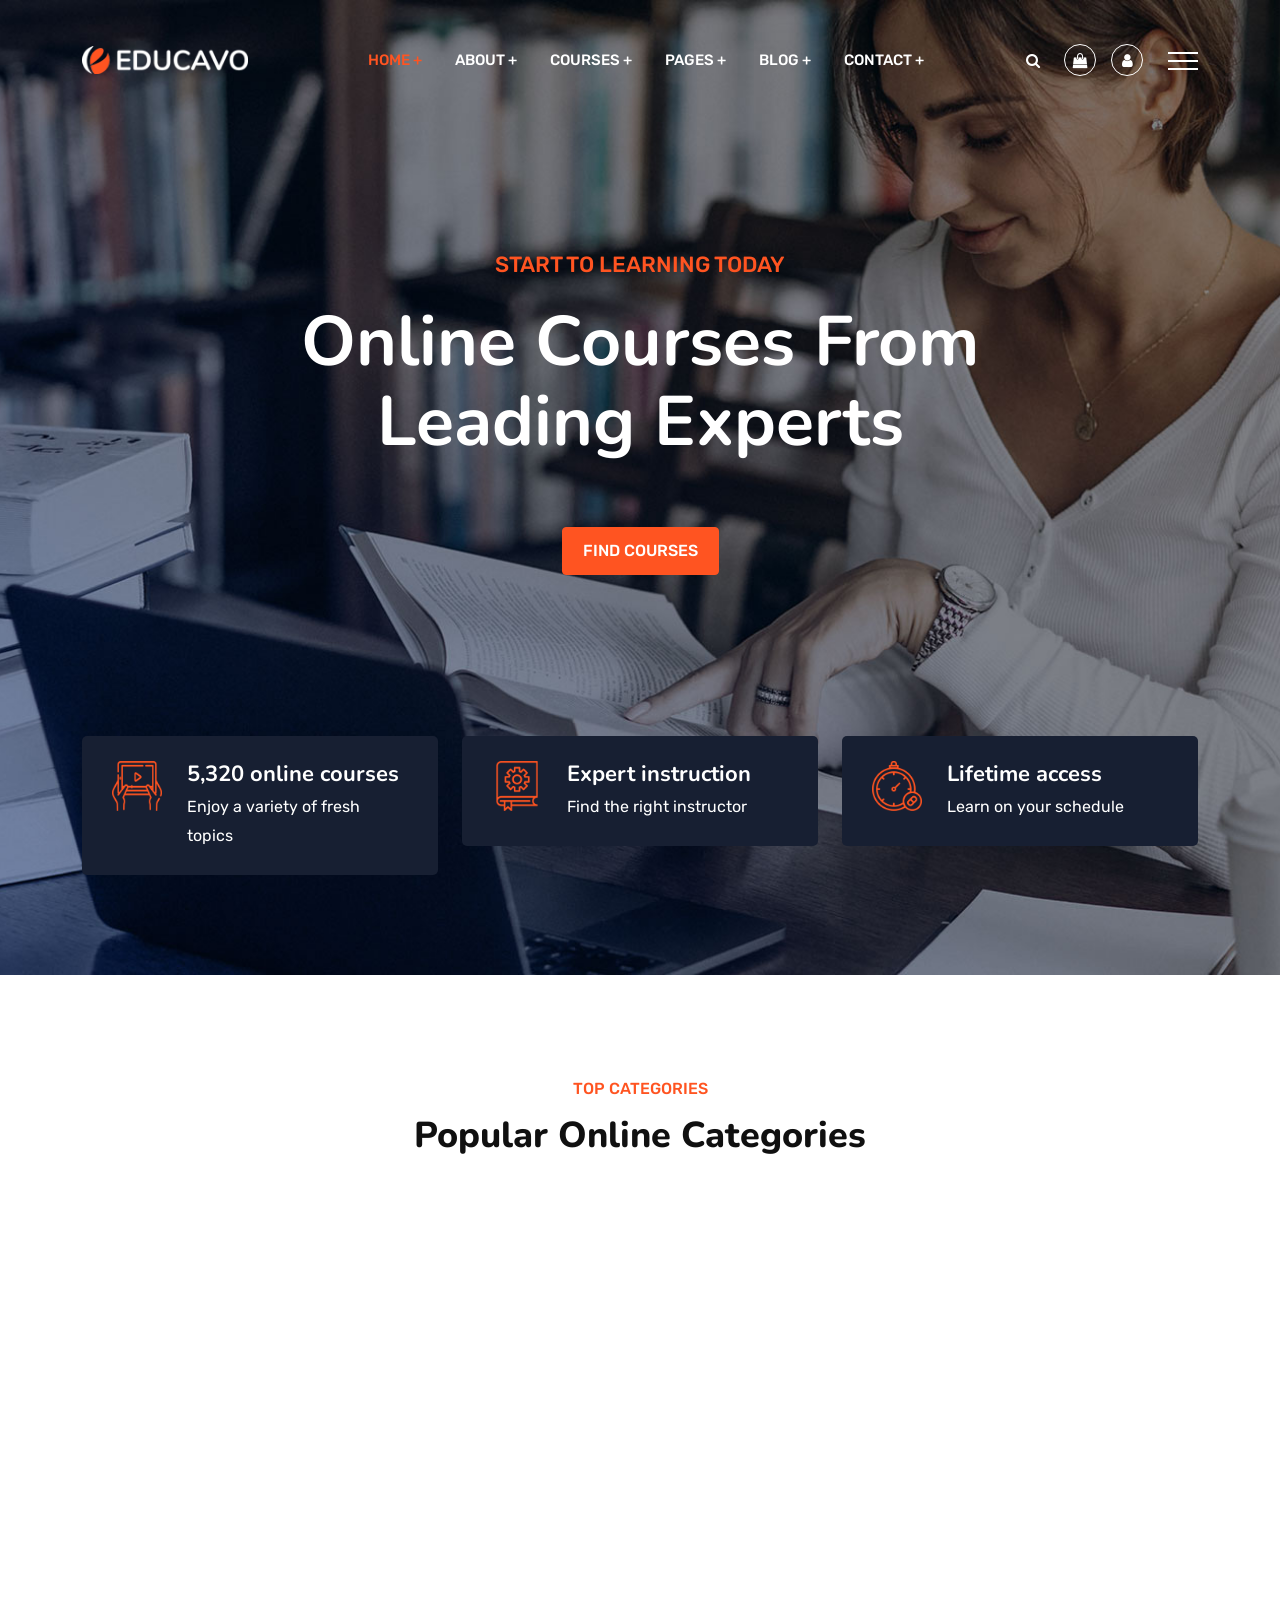
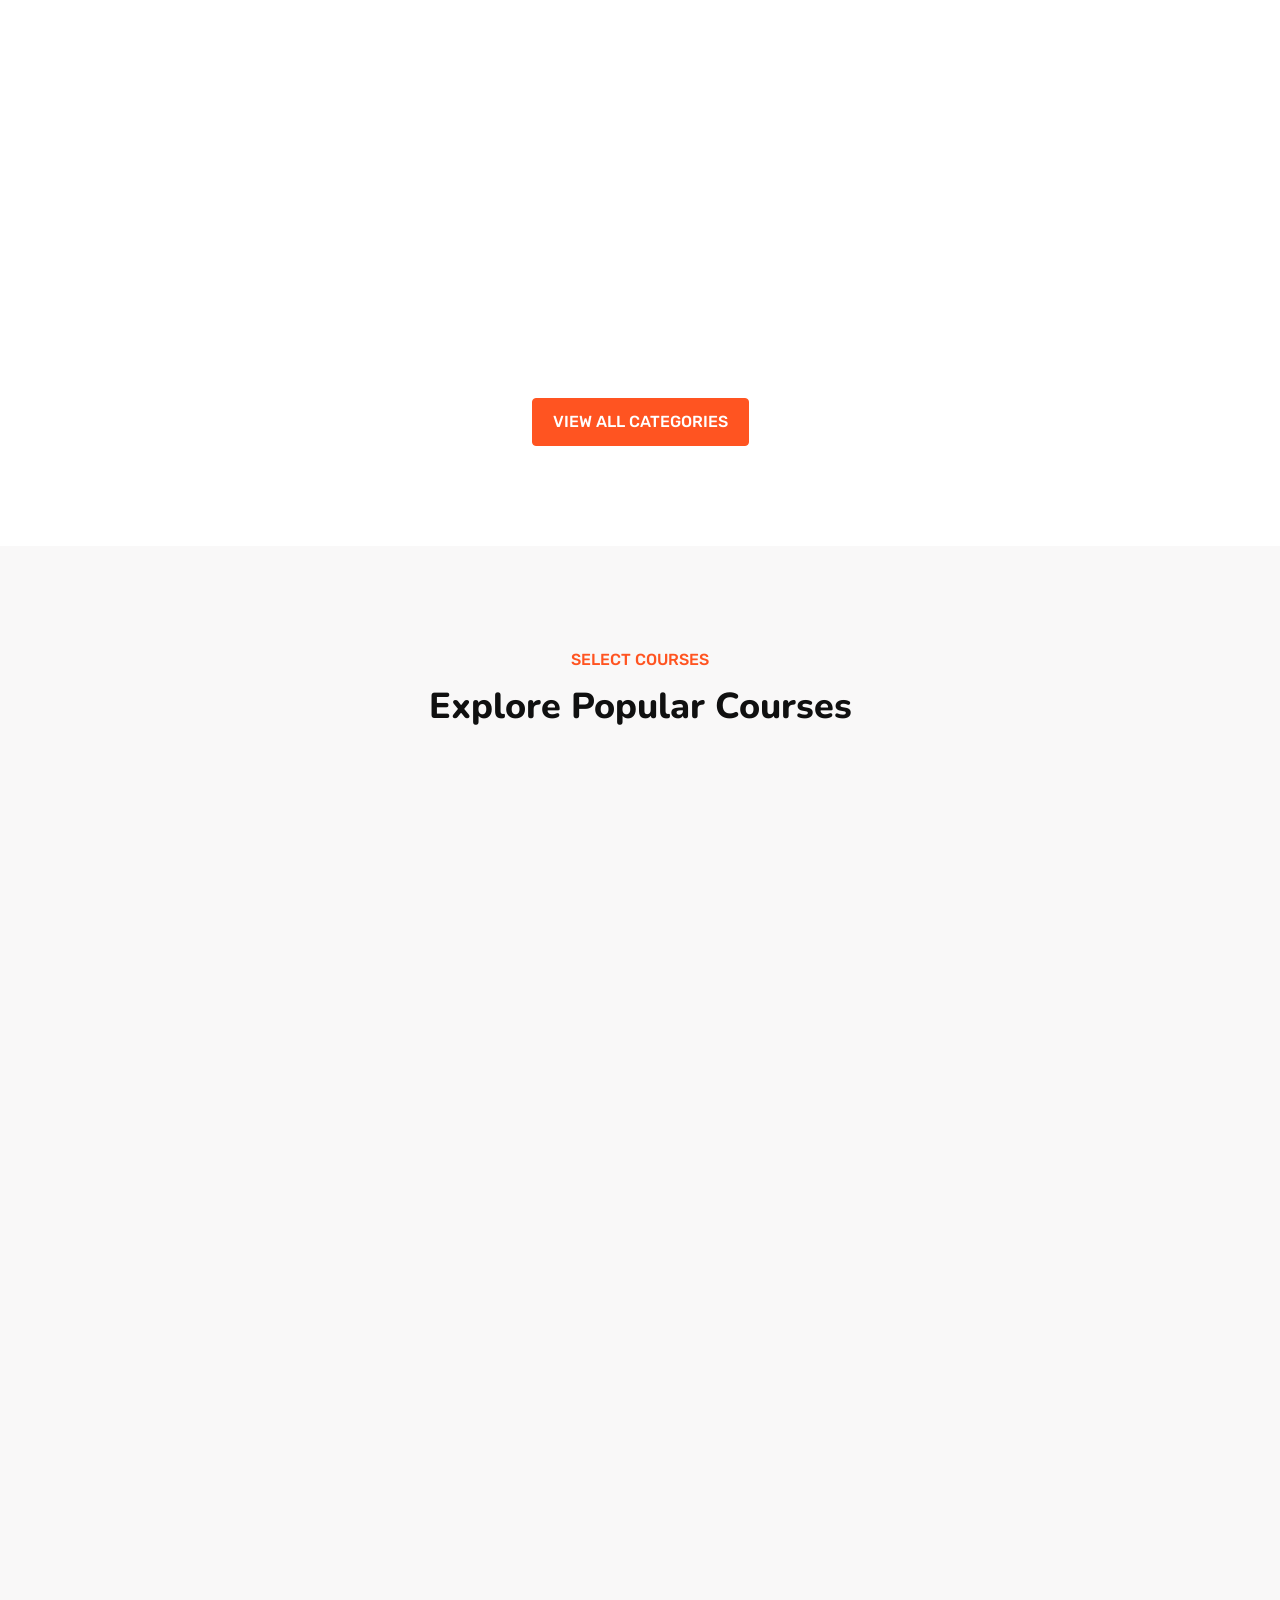
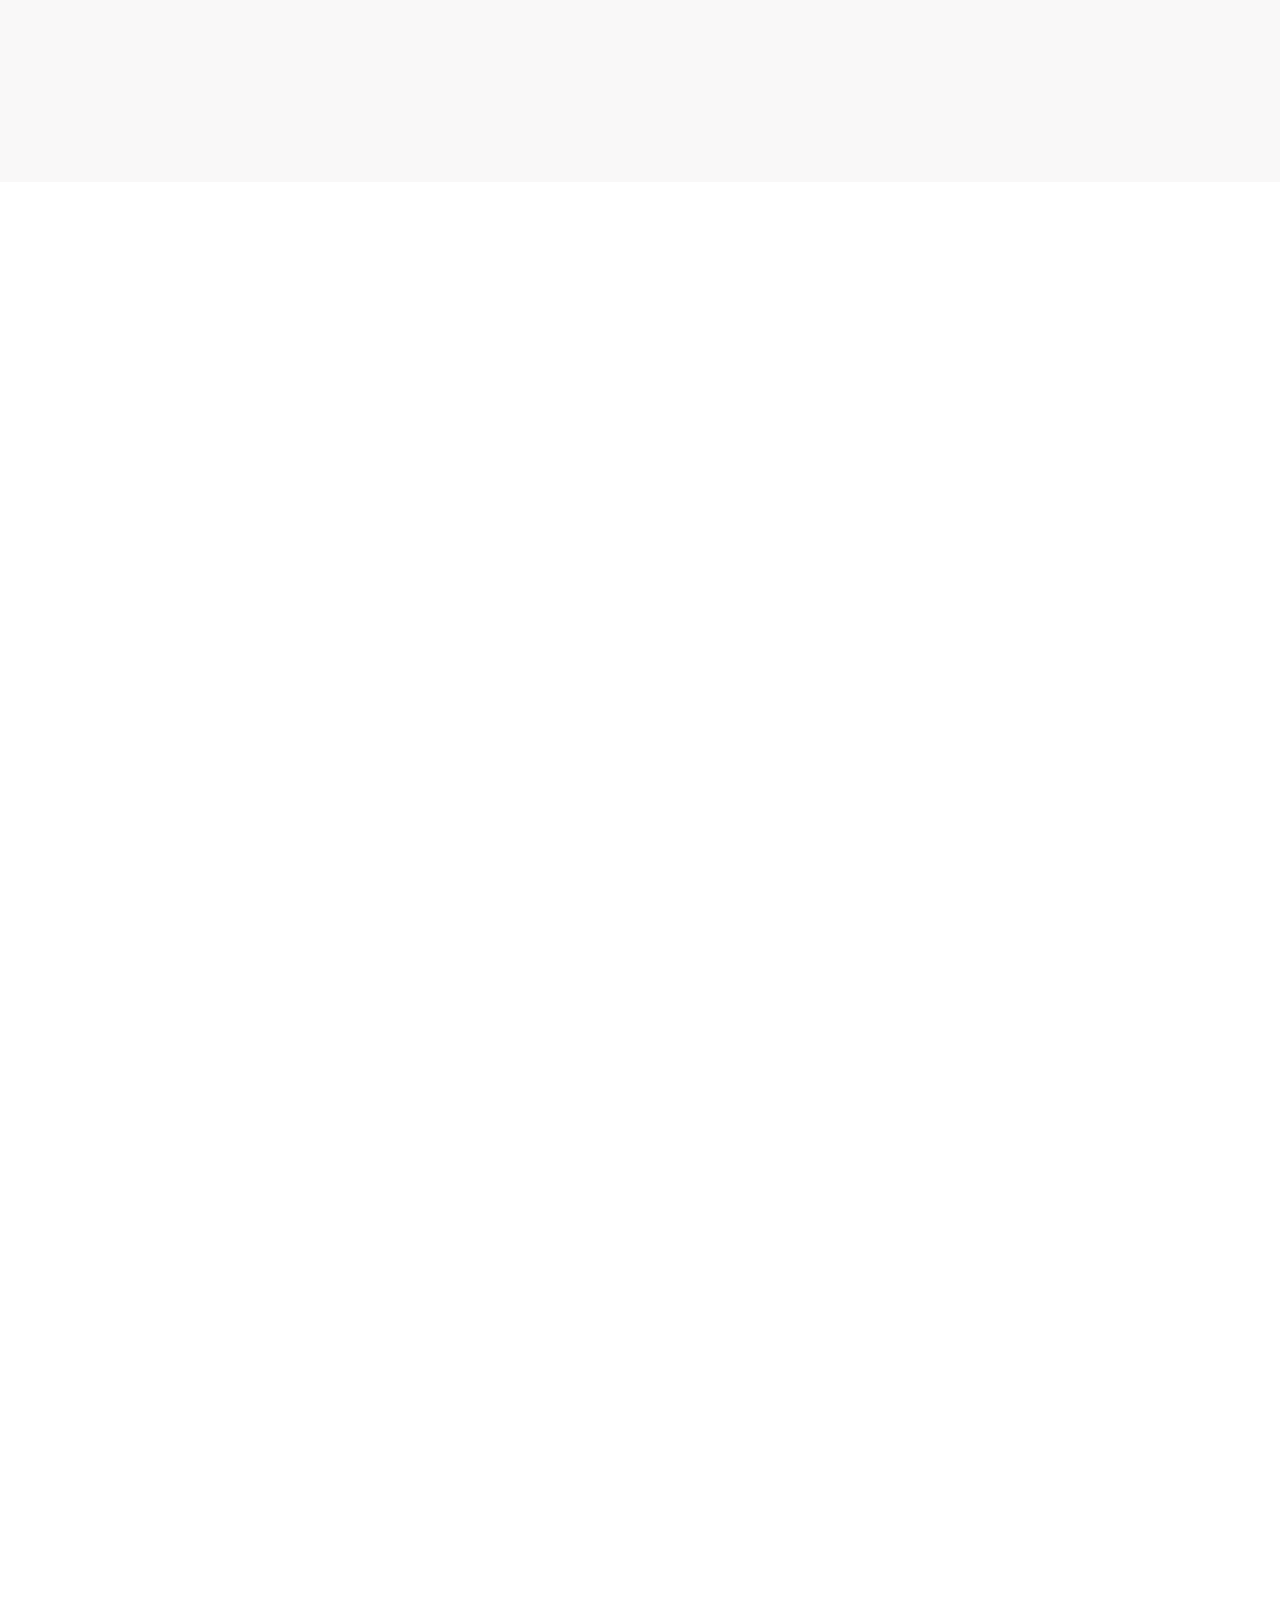
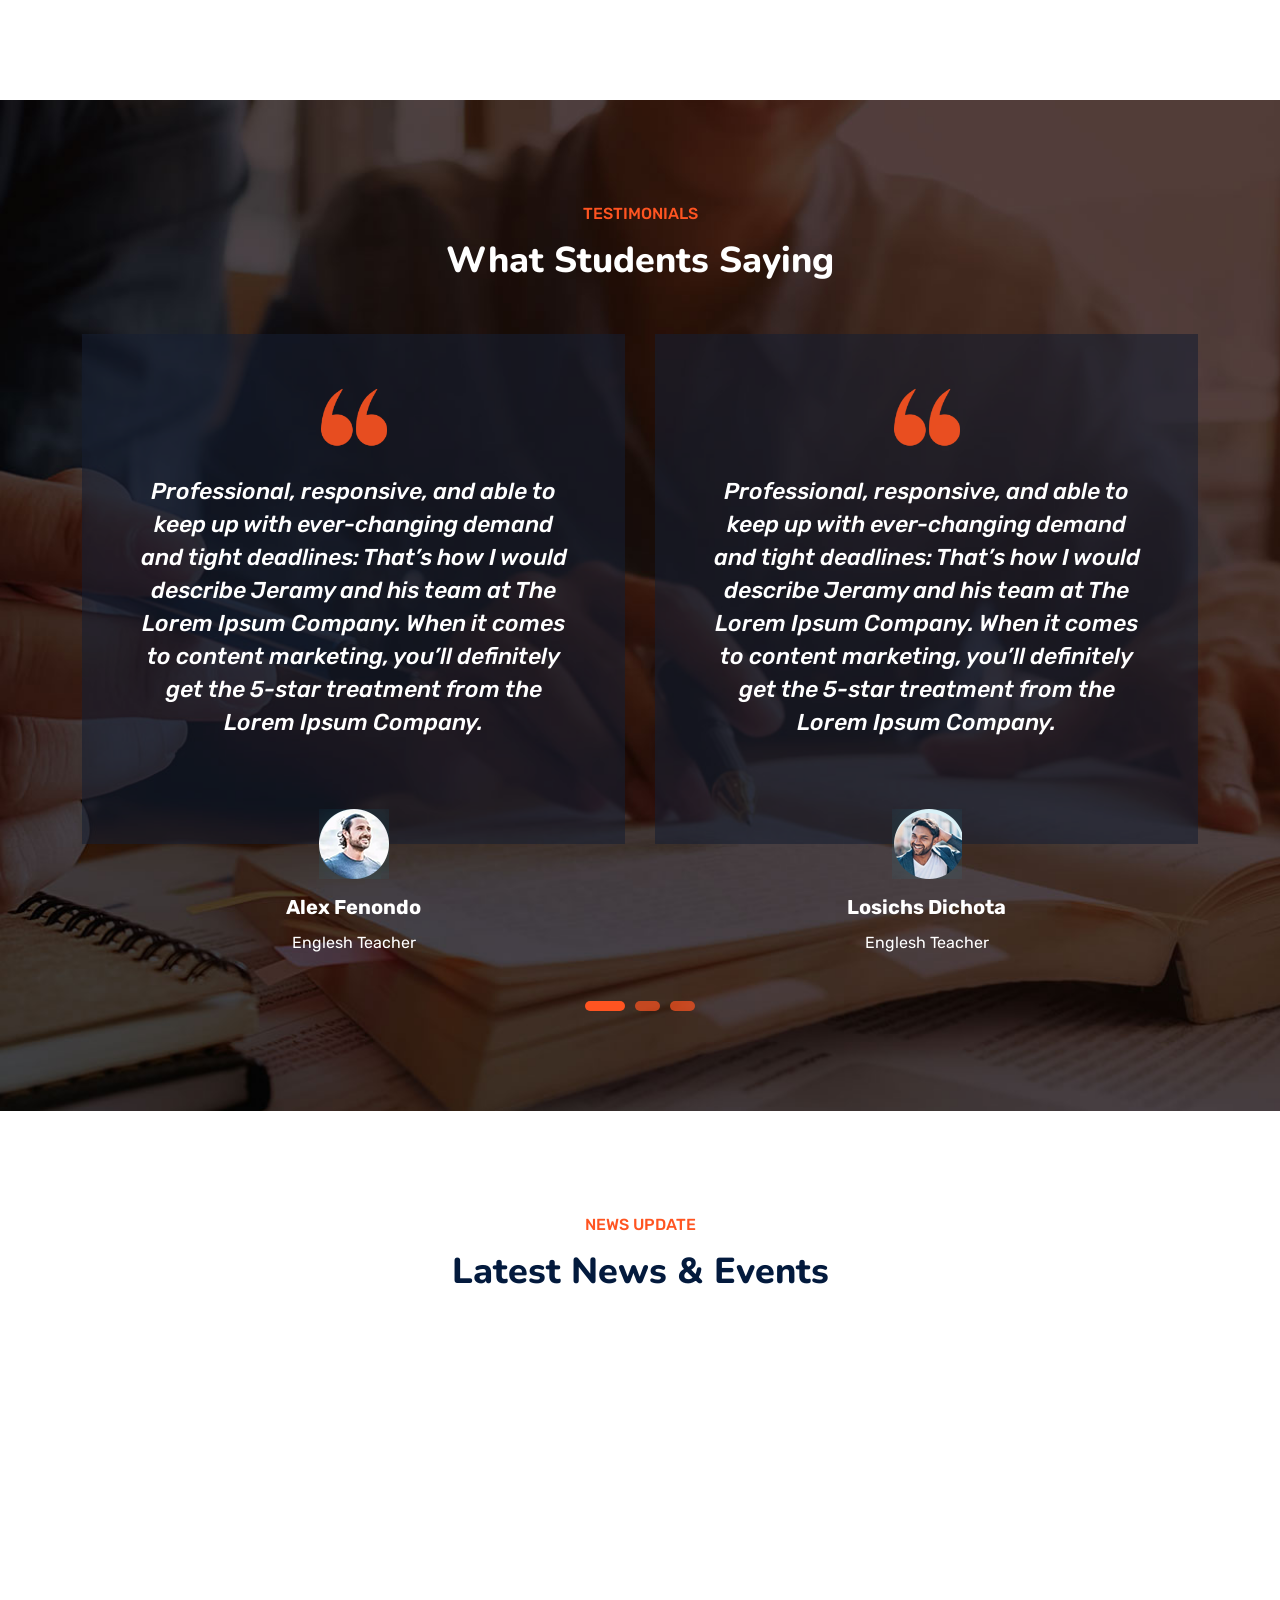
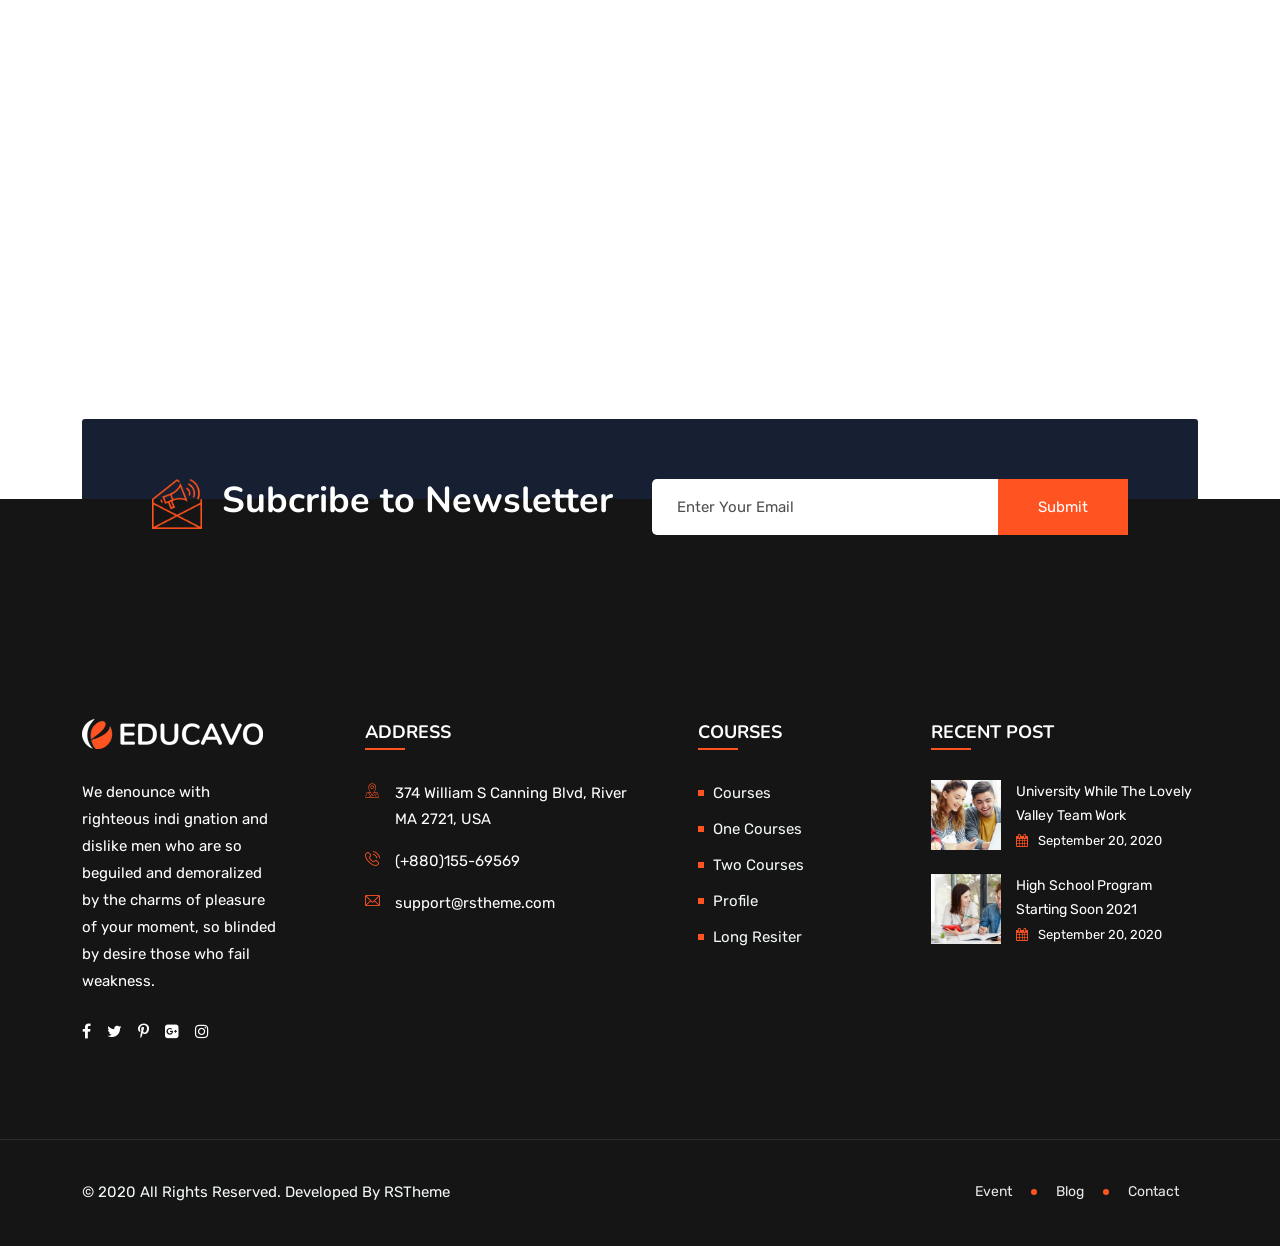
<file: index.html>
<!doctype html>
<html lang="en">
  <head>
    <!-- Required meta tags -->
    <meta charset="utf-8">
    <meta name="viewport" content="width=device-width, initial-scale=1">

    <!--font-awesome-->
    <link rel="stylesheet" href="assets/css/local-css/fontawesome/font-awesome.min.css">
    <!--flaticon CSS-->
    <link rel="stylesheet" href="assets/css/local-css/flaticon/font/flaticon.css">
    <!--slick-slider css-->
    <link rel="stylesheet" href="assets/css/local-css/slickSlider/slick.css">
    <!--slick-slider css-->
    <link rel="stylesheet" href="assets/css/local-css/slicknav/slicknav.min.css">
    <!-- magnific CSS -->
    <link rel="stylesheet" href="assets/css/local-css/magnific/magnific-popup.css">
    <!-- Bootstrap CSS -->
    <link rel="stylesheet" href="assets/css/local-css/bootstaps5/bootstrap.min.css">
    <!--style css-->
    <link rel="stylesheet" href="assets/css/style/style.css">
    
    <!--animation-scroll CSS-->
    <link rel="stylesheet" href="assets/css/local-css/animation-scroll/aos.css">

    <title>Hello, world!</title>

    
  </head>
  <body>
    

    <!--header-area start here-->
    <header class="header-area">
      <div class="main-header">
        <div class="container position-relative">
          <div class="row position-static align-items-center">
            <div class="col-lg-2 col-6">
              <div class="logo d-flex align-items-center">
                <a href="index.html">
                  <img class="scroll-logo" src="assets/img/logo/dark-logo.png" alt="company-logo">
                  <img class="main-logo" src="assets/img/logo/lite-logo.png" alt="company-logo">
                </a>
              </div>
            </div>
            <div class="col-6  position-static d-lg-none text-end h-100">
              <div class="mobile-icon h-100"></div>
            </div>
            <div class="col-lg-8">
              <div class="main-menu text-center">
                <ul id="mobile-menu" class="nav-bar d-none d-lg-block position-relative d-xl-inline-flex d-lg-flex justify-content-xl-center justify-content-lg-end align-items-center text-start">
                  <li class="item active position-static">
                    <a href="#" class="link">home</a>
                    <ul class="mega-menu position-absolute">
                      <div class="mega-menu__warpper d-flex flex-column flex-lg-row">
                        <ul class="sub-menu shadow-none">
                          <li class="sub-menu__item active">
                            <a href="#" class="links">main menu</a>
                          </li>
                          <li class="sub-menu__item">
                            <a href="#" class="links">online course</a>
                          </li>
                          <li class="sub-menu__item">
                            <a href="#" class="links">universety 01</a>
                          </li>
                          <li class="sub-menu__item">
                            <a href="#" class="links">e-learning</a>
                          </li>
                          <li class="sub-menu__item">
                            <a href="#" class="links">distanco learning</a>
                          </li>
                        </ul>
                        <ul class="sub-menu shadow-none">
                          <li class="sub-menu__item">
                            <a href="#" class="links">personal demo</a>
                          </li>
                          <li class="sub-menu__item">
                            <a href="#" class="links">online learning</a>
                          </li>
                          <li class="sub-menu__item">
                            <a href="#" class="links">online treaning</a>
                          </li>
                          <li class="sub-menu__item">
                            <a href="#" class="links">kichen coach</a>
                          </li>
                          <li class="sub-menu__item">
                            <a href="#" class="links">universety 02</a>
                          </li>
                        </ul>
                        <ul class="sub-menu shadow-none">
                          <li class="sub-menu__item">
                            <a href="#" class="links">Kindergarten 01</a>
                          </li>
                          <li class="sub-menu__item">
                            <a href="#" class="links">Freelancing Course</a>
                          </li>
                          <li class="sub-menu__item">
                            <a href="#" class="links">gym coach</a>
                          </li>
                          <li class="sub-menu__item">
                            <a href="#" class="links">Courses Archive</a>
                          </li>
                          <li class="sub-menu__item">
                            <a href="#" class="links">Courses hub</a>
                          </li>
                        </ul>
                      </div>
                    </ul>
                  </li>
                  <li class="item">
                    <a href="#" class="link">about</a>
                    <ul class="sub-menu position-absolute pe-0">
                      <li class="sub-menu__item">
                        <a href="#" class="links">about one</a>
                      </li>
                      <li class="sub-menu__item">
                        <a href="#" class="links">about two</a>
                      </li>
                    </ul>
                  </li>
                  <li class="item">
                    <a href="#" class="link">courses</a>
                    <ul class="sub-menu position-absolute pe-0">
                      <li class="sub-menu__item">
                        <a href="#" class="links">courses one</a>
                      </li>
                      <li class="sub-menu__item">
                        <a href="#" class="links">courses two</a>
                      </li>
                      <li class="sub-menu__item">
                        <a href="#" class="links">courses three</a>
                      </li>
                      <li class="sub-menu__item">
                        <a href="#" class="links">courses five</a>
                      </li>
                      <li class="sub-menu__item">
                        <a href="#" class="links">courses single</a>
                      </li>
                    </ul>
                  </li>
                  <li class="item">
                    <a href="#" class="link">pages</a>
                    <ul class="sub-menu position-absolute pe-0">
                      <li class="sub-menu__item">
                        <a href="#" class="links">team</a>
                        <ul class="sub-menu position-absolute pe-0">
                          <li class="sub-menu__item">
                            <a href="#" class="links">team one</a>
                          </li>
                          <li class="sub-menu__item">
                            <a href="#" class="links">team two</a>
                          </li>
                          <li class="sub-menu__item">
                            <a href="#" class="links">team three</a>
                          </li>
                          <li class="sub-menu__item">
                            <a href="#" class="links">team five</a>
                          </li>
                          <li class="sub-menu__item">
                            <a href="#" class="links">team single</a>
                          </li>
                        </ul>
                      </li>
                      <li class="sub-menu__item">
                        <a href="#" class="links">event</a>
                        <ul class="sub-menu position-absolute pe-0">
                          <li class="sub-menu__item">
                            <a href="#" class="links">event one</a>
                          </li>
                          <li class="sub-menu__item">
                            <a href="#" class="links">event two</a>
                          </li>
                          <li class="sub-menu__item">
                            <a href="#" class="links">event three</a>
                          </li>
                          <li class="sub-menu__item">
                            <a href="#" class="links">event five</a>
                          </li>
                        </ul>
                      </li>
                      <li class="sub-menu__item">
                        <a href="#" class="links">gallery</a>
                        <ul class="sub-menu position-absolute pe-0">
                          <li class="sub-menu__item">
                            <a href="#" class="links">team one</a>
                          </li>
                          <li class="sub-menu__item">
                            <a href="#" class="links">team two</a>
                          </li>
                          <li class="sub-menu__item">
                            <a href="#" class="links">team three</a>
                          </li>
                          <li class="sub-menu__item">
                            <a href="#" class="links">team five</a>
                          </li>
                          <li class="sub-menu__item">
                            <a href="#" class="links">team single</a>
                          </li>
                        </ul>
                      </li>
                      <li class="sub-menu__item">
                        <a href="#" class="links">shop</a>
                        <ul class="sub-menu position-absolute pe-0">
                          <li class="sub-menu__item">
                            <a href="#" class="links">shop one</a>
                          </li>
                          <li class="sub-menu__item">
                            <a href="#" class="links">shop two</a>
                          </li>
                          <li class="sub-menu__item">
                            <a href="#" class="links">shop three</a>
                          </li>
                        </ul>
                      </li>
                      <li class="sub-menu__item">
                        <a href="#" class="links">other</a>
                        <ul class="sub-menu position-absolute pe-0">
                          <li class="sub-menu__item">
                            <a href="#" class="links">FAQ</a>
                          </li>
                          <li class="sub-menu__item">
                            <a href="#" class="links">404 page</a>
                          </li>
                          <li class="sub-menu__item">
                            <a href="#" class="links">register</a>
                          </li>
                          <li class="sub-menu__item">
                            <a href="#" class="links">login</a>
                          </li>
                        </ul>
                      </li>
                    </ul>
                  </li>
                  <li class="item">
                    <a href="#" class="link">blog</a>
                    <ul class="sub-menu position-absolute pe-0">
                      <li class="sub-menu__item">
                        <a href="#" class="links">blog</a>
                      </li>
                      <li class="sub-menu__item">
                        <a href="#" class="links">blog sidebar</a>
                      </li>
                      <li class="sub-menu__item">
                        <a href="#" class="links">single blog</a>
                      </li>
                    </ul>
                  </li>
                  <li class="item">
                    <a href="#" class="link">contact</a>   <ul class="sub-menu position-absolute pe-0">
                      <li class="sub-menu__item">
                        <a href="#" class="links">contact one</a>
                      </li>
                      <li class="sub-menu__item">
                        <a href="#" class="links">contact two</a>
                      </li>
                    </ul>
                  </li>
                </ul>
              </div>
            </div>
            <div class="col-lg-2">
              <div class="user d-none d-lg-block">
                <ul class="user__info d-flex align-items-center justify-content-end">
                  <li class="user__info__item on-hover">
                    <a class="border-0 on-hover" href="#">
                      <i class="fa fa-search fw-light"></i>
                    </a>
                  </li>
                  <li class="user__info__item position-relative">
                    <a href="#">
                      <i class="fa fa-shopping-bag" aria-hidden="true"></i>
                    </a>
                    <div class="woocommarce-card position-absolute end-0">
                      <div class="woocommarce-card__wrapper">
                        <div class="woocommarce-card__wrapper__single">
                          <div class="product d-flex flex-row justify-content-center align-items-center">
                            <div class="product__icon d-flex flex-row justify-content-center align-items-center ">
                              <i class="fa fa-times"></i>
                            </div>
                            <div class="product__info">
                              <div class="title">
                                <a href="#">low product</a>
                              </div>
                              <div class="price">
                                <h4>1 × $30.00</h4>
                              </div>
                            </div>
                            <div class="product__image">
                              <a href="#">
                                <img src="assets/img/woocommarce-card/1.jpg" alt="card">
                              </a>
                            </div>
                          </div>
                        </div>
                        <div class="woocommarce-card__wrapper__single speace-t-40">
                          <div class="product d-flex flex-row justify-content-center align-items-center">
                            <div class="product__icon d-flex flex-row justify-content-center align-items-center ">
                              <i class="fa fa-times"></i>
                            </div>
                            <div class="product__info">
                              <div class="title">
                                <a href="#">Spirit Level</a>
                              </div>
                              <div class="price">
                                <h4>1 × $30.00</h4>
                              </div>
                            </div>
                            <div class="product__image">
                              <a href="#">
                                <img src="assets/img/woocommarce-card/2.jpg" alt="card">
                              </a>
                            </div>
                          </div>
                        </div>
                        <div class="total-price text-center">
                          <p>Subtotal: $85.00</p>
                        </div>
                        <div class="card-button text-center">
                          <a href="#" class="btn-card">veiw card</a>
                          <a href="#" class="btn-card">check out</a>
                        </div>
                      </div>
                    </div>
                  </li>
                  <li class="user__info__item d-lg-none d-xl-block">
                    <a href="#">
                      <i class="fa fa-user" aria-hidden="true"></i>
                    </a>
                  </li>
                  <li class="user__info__item me-0">
                    <button class="btn bars">
                      <span class="bar-1"></span>
                      <span class="bar-2"></span>
                      <span class="bar-3"></span>
                    </button>
                  </li>
                </ul>
              </div>
            </div>
          </div>
        </div>
      </div>
    </header>
    <!--header-area end here-->

    <!--hero-area start here-->
    <section class="hero-area position-relative">
      <div class="hero hero-active">
        <div class="hero__single h-100" style="background-image: url(assets/img/banner/1.jpg);">
          <div class="hero__content text-center">
            <div class="hero__content__subtitle">
              <h4>Start to learning today</h4>
            </div>
            <div class="hero__content__title">
              <h2>Online Courses From Leading Experts</h2>
            </div>
            <div class="hero__content__link">
              <a class="btn-style" href="#">find courses</a>
            </div>
          </div>
        </div>
        <div class="hero__single h-100" style="background-image: url(assets/img/banner/2.jpg);">
          <div class="hero__content text-center">
            <div class="hero__content__subtitle">
              <h4>Start to learning today</h4>
            </div>
            <div class="hero__content__title">
              <h2>Explore Interests <span class="text-lowercase">and</span> Career With Courses</h2>
            </div>
            <div class="hero__content__link">
              <a class="btn-style" href="#">find courses</a>
            </div>
          </div>
        </div>
      </div>
        <!--feature-area start here-->
        <div class="feature-area position-absolute w-100"  data-aos="fade-right">
          <div class="container">
            <div class="row gy-4">
              <div data-aos="flip-left" class="col-lg-4">
                <div class="feature d-flex flex-column flex-lg-row">
                  <div class="feature__icon">
                    <img src="assets/img/feature/icon/3.png" alt="">
                  </div>
                  <div class="feature__content">
                    <div class="feature__content__title">
                      <h2>5,320 online courses</h2>
                    </div>
                    <div class="feature__content__disc">
                      <p>Enjoy a variety of fresh topics</p>
                    </div>
                  </div>
                </div>
              </div>
              <div data-aos="flip-up" class="col-lg-4">
                <div class="feature d-flex flex-column flex-lg-row">
                  <div class="feature__icon">
                    <img src="assets/img/feature/icon/2.png" alt="">
                  </div>
                  <div class="feature__content">
                    <div class="feature__content__title">
                      <h2> Expert instruction</h2>
                    </div>
                    <div class="feature__content__disc">
                      <p>Find the right instructor</p>
                    </div>
                  </div>
                </div>
              </div>
              <div data-aos="flip-right" class="col-lg-4">
                <div class="feature d-flex flex-column flex-lg-row">
                  <div class="feature__icon">
                    <img src="assets/img/feature/icon/1.png" alt="">
                  </div>
                  <div class="feature__content">
                    <div class="feature__content__title">
                      <h2>Lifetime access</h2>
                    </div>
                    <div class="feature__content__disc">
                      <p>Learn on your schedule</p>
                    </div>
                  </div>
                </div>
              </div>
            </div>
          </div>
        </div>
        <!--feature-area end here-->
    </section>
    <!--hero-area end here-->



    <!--categories-area start here-->
    <section  class="categories-area section-padding">
      <div class="container">
        <div class="row">
          <div class="col-12">
            <div class="section text-center">
              <div class="section__sub-title">
                <h4>top categories</h4>
              </div>
              <div class="section__title">
                <h2>popular online categories</h2>
              </div>
            </div>
          </div>
        </div>
      </div>
      <div class="categories" >
        <div class="container">
          <div class="row g-0 loss-margin">
            <div data-aos="zoom-in-left" data-aos-duration="1500" class="col-lg-4 col-md-6">
              <div class="categories__item position-relative">
                <div class="categories__image">
                  <img src="assets/img/categories/1.jpg" alt="categories">
                </div>
                <div class="categories__action position-absolute w-100 bottom-0">
                  <div class="categories__wrapper d-flex flex-row">
                    <div class="categories__icon">
                      <img src="assets/img/categories/icon/1.png" alt="">
                    </div>
                    <div class="categoties__content">
                      <div class="categories__title">
                        <h3>general educatain</h3>
                      </div>
                      <div class="categories__disc">
                        <p>02 courses</p>
                      </div>
                    </div>
                  </div>
                </div>
              </div>
            </div>
            <div data-aos="zoom-in-up"  data-aos-duration="1500"class="col-lg-4 col-md-6">
              <div class="categories__item position-relative">
                <div class="categories__image">
                  <img src="assets/img/categories/2.jpg" alt="categories">
                </div>
                <div class="categories__action position-absolute w-100 bottom-0">
                  <div class="categories__wrapper d-flex flex-row">
                    <div class="categories__icon">
                      <img src="assets/img/categories/icon/2.png" alt="">
                    </div>
                    <div class="categoties__content">
                      <div class="categories__title">
                        <h3>computer scince</h3>
                      </div>
                      <div class="categories__disc">
                        <p>02 courses</p>
                      </div>
                    </div>
                  </div>
                </div>
              </div>
            </div>
            <div data-aos="zoom-in-right" data-aos-duration="1500" class="col-lg-4 col-md-6">
              <div class="categories__item position-relative">
                <div class="categories__image">
                  <img src="assets/img/categories/3.jpg" alt="categories">
                </div>
                <div class="categories__action position-absolute w-100 bottom-0">
                  <div class="categories__wrapper d-flex flex-row">
                    <div class="categories__icon">
                      <img src="assets/img/categories/icon/3.png" alt="">
                    </div>
                    <div class="categoties__content">
                      <div class="categories__title">
                        <h3> Civil engineering</h3>
                      </div>
                      <div class="categories__disc">
                        <p>02 courses</p>
                      </div>
                    </div>
                  </div>
                </div>
              </div>
            </div>
            <div data-aos="zoom-in-left"  data-aos-duration="1500"class="col-lg-4 col-md-6">
              <div class="categories__item position-relative">
                <div class="categories__image">
                  <img src="assets/img/categories/4.jpg" alt="categories">
                </div>
                <div class="categories__action position-absolute w-100 bottom-0">
                  <div class="categories__wrapper d-flex flex-row">
                    <div class="categories__icon">
                      <img src="assets/img/categories/icon/4.png" alt="">
                    </div>
                    <div class="categoties__content">
                      <div class="categories__title">
                        <h3> Artificial Intelligence</h3>
                      </div>
                      <div class="categories__disc">
                        <p>02 courses</p>
                      </div>
                    </div>
                  </div>
                </div>
              </div>
            </div>
            <div data-aos="zoom-in-down"  data-aos-duration="1500"class="col-lg-4 col-md-6">
              <div class="categories__item position-relative">
                <div class="categories__image">
                  <img src="assets/img/categories/5.jpg" alt="categories">
                </div>
                <div class="categories__action position-absolute w-100 bottom-0">
                  <div class="categories__wrapper d-flex flex-row">
                    <div class="categories__icon">
                      <img src="assets/img/categories/icon/5.png" alt="">
                    </div>
                    <div class="categoties__content">
                      <div class="categories__title">
                        <h3> Business Studies</h3>
                      </div>
                      <div class="categories__disc">
                        <p>02 courses</p>
                      </div>
                    </div>
                  </div>
                </div>
              </div>
            </div>
            <div data-aos="zoom-in-right" data-aos-duration="1500" class="col-lg-4 col-md-6">
              <div class="categories__item position-relative">
                <div class="categories__image">
                  <img src="assets/img/categories/6.jpg" alt="categories">
                </div>
                <div class="categories__action position-absolute w-100 bottom-0">
                  <div class="categories__wrapper d-flex flex-row">
                    <div class="categories__icon">
                      <img src="assets/img/categories/icon/6.png" alt="">
                    </div>
                    <div class="categoties__content">
                      <div class="categories__title">
                        <h3>Computer Engineering</h3>
                      </div>
                      <div class="categories__disc">
                        <p>02 courses</p>
                      </div>
                    </div>
                  </div>
                </div>
              </div>
            </div>
            <div class="col-12">
              <div class="categories__link text-center">
                <a href="#" class="btn-style">view all categories</a>
              </div>
            </div>
          </div>
        </div>
      </div>
    </section>
    <!--categories-area end here-->

    <!--courses-area start here-->
    <section class="courses-area section-padding">
      <div class="container">
        <div class="row">
          <div class="col-12">
            <div class="section text-center">
              <div class="section__sub-title">
                <h4>select courses</h4>
              </div>
              <div class="section__title">
                <h2>Explore Popular Courses</h2>
              </div>
            </div>
          </div>
        </div>
      </div>
      <div class="courses">
        <div class="container">
          <div class="row g-0 loss-margin">
            <div class="col-lg-4 col-md-6"  data-aos="fade-left" data-aos-offset="300" data-aos-easing="ease-in-sine">
              <div class="courses__item position-relative">
                <div class="courses__image overflow-hidden">
                  <a href="#">
                     <img src="assets/img/courses/1.jpg" alt="courses">
                  </a>
                </div>
                <div class="courses__content">
                  <div class="courses__price position-absolute">
                    <span class="price">free</span>
                  </div>
                  <div class="courses__rating">
                    <ul class="d-flex">
                      <li><i class="fa fa-star"></i></li>
                      <li><i class="fa fa-star"></i></li>
                      <li><i class="fa fa-star"></i></li>
                      <li><i class="fa fa-star"></i></li>
                      <li><span>(1 rating)</span></li>
                    </ul>
                  </div>
                  <div class="courses__title">
                    <h2>
                      <a href="#">Fitness Development Strategy Buildup Laoreet</a>
                    </h2>
                  </div>
                  <div class="courses__user">
                    <ul class="d-flex justify-content-between">
                      <li class="courses__user__item d-flex">
                        <div class="courses__user__icon">
                          <i class="fa fa-user"></i>
                        </div>
                        <div class="courses__user__count">
                          <p>25 Students</p>
                        </div>
                      </li>
                      <li class="courses__user__item d-flex">
                        <div class="courses__user__icon">
                          <i class="fa fa-file"></i>
                        </div>
                        <div class="courses__user__count">
                          <p>6 lessons</p>
                        </div>
                      </li>
                    </ul>
                  </div>
                </div>
              </div>
            </div>
            <div class="col-lg-4 col-md-6"  data-aos="fade-up" data-aos-offset="300" data-aos-easing="ease-in-sine">
              <div class="courses__item position-relative">
                <div class="courses__image overflow-hidden">
                  <a href="#">
                     <img src="assets/img/courses/2.jpg" alt="courses">
                  </a>
                </div>
                <div class="courses__content">
                  <div class="courses__price position-absolute">
                    <span class="price">$25.00</span>
                  </div>
                  <div class="courses__rating">
                    <ul class="d-flex">
                      <li><i class="fa fa-star"></i></li>
                      <li><i class="fa fa-star"></i></li>
                      <li><i class="fa fa-star"></i></li>
                      <li><i class="fa fa-star"></i></li>
                      <li><span>(1 rating)</span></li>
                    </ul>
                  </div>
                  <div class="courses__title">
                    <h2>
                      <a href="#">Artificial Intelligence Fundamental Startup Justo</a>
                    </h2>
                  </div>
                  <div class="courses__user">
                    <ul class="d-flex justify-content-between">
                      <li class="courses__user__item d-flex">
                        <div class="courses__user__icon">
                          <i class="fa fa-user"></i>
                        </div>
                        <div class="courses__user__count">
                          <p>25 Students</p>
                        </div>
                      </li>
                      <li class="courses__user__item d-flex">
                        <div class="courses__user__icon">
                          <i class="fa fa-file"></i>
                        </div>
                        <div class="courses__user__count">
                          <p>6 lessons</p>
                        </div>
                      </li>
                    </ul>
                  </div>
                </div>
              </div>
            </div>
            <div class="col-lg-4 col-md-6"  data-aos="fade-right" data-aos-offset="300" data-aos-easing="ease-in-sine">
              <div class="courses__item position-relative">
                <div class="courses__image overflow-hidden">
                  <a href="#">
                     <img src="assets/img/courses/3.jpg" alt="courses">
                  </a>
                </div>
                <div class="courses__content">
                  <div class="courses__price position-absolute">
                    <span class="price">free</span>
                  </div>
                  <div class="courses__rating">
                    <ul class="d-flex">
                      <li><i class="fa fa-star"></i></li>
                      <li><i class="fa fa-star"></i></li>
                      <li><i class="fa fa-star"></i></li>
                      <li><i class="fa fa-star"></i></li>
                      <li><span>(1 rating)</span></li>
                    </ul>
                  </div>
                  <div class="courses__title">
                    <h2>
                      <a href="#">Computer Science Startup Varius et Commodo</a>
                    </h2>
                  </div>
                  <div class="courses__user">
                    <ul class="d-flex justify-content-between">
                      <li class="courses__user__item d-flex">
                        <div class="courses__user__icon">
                          <i class="fa fa-user"></i>
                        </div>
                        <div class="courses__user__count">
                          <p>25 Students</p>
                        </div>
                      </li>
                      <li class="courses__user__item d-flex">
                        <div class="courses__user__icon">
                          <i class="fa fa-file"></i>
                        </div>
                        <div class="courses__user__count">
                          <p>6 lessons</p>
                        </div>
                      </li>
                    </ul>
                  </div>
                </div>
              </div>
            </div>
            <div class="col-lg-4 col-md-6"  data-aos="fade-left" data-aos-offset="300" data-aos-easing="ease-in-sine">
              <div class="courses__item position-relative">
                <div class="courses__image overflow-hidden">
                  <a href="#">
                     <img src="assets/img/courses/4.jpg" alt="courses">
                  </a>
                </div>
                <div class="courses__content">
                  <div class="courses__price position-absolute">
                    <span class="price">$35.00</span>
                  </div>
                  <div class="courses__rating">
                    <ul class="d-flex">
                      <li><i class="fa fa-star"></i></li>
                      <li><i class="fa fa-star"></i></li>
                      <li><i class="fa fa-star"></i></li>
                      <li><i class="fa fa-star"></i></li>
                      <li><span>(1 rating)</span></li>
                    </ul>
                  </div>
                  <div class="courses__title">
                    <h2>
                      <a href="#">Testy & Delicious Food Recipes for Lunch Tellus</a>
                    </h2>
                  </div>
                  <div class="courses__user">
                    <ul class="d-flex justify-content-between">
                      <li class="courses__user__item d-flex">
                        <div class="courses__user__icon">
                          <i class="fa fa-user"></i>
                        </div>
                        <div class="courses__user__count">
                          <p>25 Students</p>
                        </div>
                      </li>
                      <li class="courses__user__item d-flex">
                        <div class="courses__user__icon">
                          <i class="fa fa-file"></i>
                        </div>
                        <div class="courses__user__count">
                          <p>6 lessons</p>
                        </div>
                      </li>
                    </ul>
                  </div>
                </div>
              </div>
            </div>
            <div class="col-lg-4 col-md-6"  data-aos="fade-down" data-aos-offset="300" data-aos-easing="ease-in-sine">
              <div class="courses__item position-relative">
                <div class="courses__image overflow-hidden">
                  <a href="#">
                     <img src="assets/img/courses/5.jpg" alt="courses">
                  </a>
                </div>
                <div class="courses__content">
                  <div class="courses__price position-absolute">
                    <span class="price">$20.00</span>
                  </div>
                  <div class="courses__rating">
                    <ul class="d-flex">
                      <li><i class="fa fa-star"></i></li>
                      <li><i class="fa fa-star"></i></li>
                      <li><i class="fa fa-star"></i></li>
                      <li><i class="fa fa-star"></i></li>
                      <li><span>(1 rating)</span></li>
                    </ul>
                  </div>
                  <div class="courses__title">
                    <h2>
                      <a href="#">Lawyer Advance Mental Simulator Handle Nulla</a>
                    </h2>
                  </div>
                  <div class="courses__user">
                    <ul class="d-flex justify-content-between">
                      <li class="courses__user__item d-flex">
                        <div class="courses__user__icon">
                          <i class="fa fa-user"></i>
                        </div>
                        <div class="courses__user__count">
                          <p>25 Students</p>
                        </div>
                      </li>
                      <li class="courses__user__item d-flex">
                        <div class="courses__user__icon">
                          <i class="fa fa-file"></i>
                        </div>
                        <div class="courses__user__count">
                          <p>6 lessons</p>
                        </div>
                      </li>
                    </ul>
                  </div>
                </div>
              </div>
            </div>
            <div class="col-lg-4 col-md-6"  data-aos="fade-right" data-aos-offset="300" data-aos-easing="ease-in-sine">
              <div class="courses__item position-relative">
                <div class="courses__image overflow-hidden">
                  <a href="#">
                     <img src="assets/img/courses/6.jpg" alt="courses">
                  </a>
                </div>
                <div class="courses__content">
                  <div class="courses__price position-absolute">
                    <span class="price">$25.00</span>
                  </div>
                  <div class="courses__rating">
                    <ul class="d-flex">
                      <li><i class="fa fa-star"></i></li>
                      <li><i class="fa fa-star"></i></li>
                      <li><i class="fa fa-star"></i></li>
                      <li><i class="fa fa-star"></i></li>
                      <li><span>(1 rating)</span></li>
                    </ul>
                  </div>
                  <div class="courses__title">
                    <h2>
                      <a href="#">Computer Fundamentals Basic Startup Ultricies</a>
                    </h2>
                  </div>
                  <div class="courses__user">
                    <ul class="d-flex justify-content-between">
                      <li class="courses__user__item d-flex">
                        <div class="courses__user__icon">
                          <i class="fa fa-user"></i>
                        </div>
                        <div class="courses__user__count">
                          <p>25 Students</p>
                        </div>
                      </li>
                      <li class="courses__user__item d-flex">
                        <div class="courses__user__icon">
                          <i class="fa fa-file"></i>
                        </div>
                        <div class="courses__user__count">
                          <p>6 lessons</p>
                        </div>
                      </li>
                    </ul>
                  </div>
                </div>
              </div>
            </div>
          </div>
        </div>
      </div>
    </section>
    <!--courses-area end here-->

    <!--CTA-area start here-->
    <section data-aos="fade-up" data-aos-anchor-placement="top-center" class="cta-area">
      <div class="cta position-relative">
        <div class="container">
          <div class="row g-0 justify-content-end">
            <div class="col-lg-6">
              <div class="cta__content position-relative">
                <div class="cta__title">
                  <h2>20% Offer Running - Join Today</h2>
                </div>
                <div class="cta__disc">
                  <p>We denounce with righteous indignation and dislike men who are so beguiled and demoralized by the charms of pleasure of your moment, so blinded by desire those who fail in their duty through weakness. These cases are perfectly simple and easy every pleasure is to be welcomed and every pain avoided.</p>
                </div>
                <div class="cta__link">
                  <a href="#" class="btn-style">register now</a>
                </div>
              </div>
            </div>
          </div>
        </div>
      </div>
    </section>
    <!--CTA-area end here-->

    <!--videos-area start here-->
    <section class="videos-area section-padding"  data-aos="fade-up" data-aos-anchor-placement="center-bottom">
      <div class="container">
        <div class="row g-0">
          <div class="col-lg-6">
            <div class="faq-content">
              <div class="faq-content__title">
                <h2>Frequently Asked Questions</h2>
              </div>
              <div class="card active">
                <div class="card__heading">
                  <a class="active">what are the requerements</a>
                </div>
                <div class="card__body">
                  <p>Lorem ipsum dolor sit amet, consectetur adipiscing elit. Ut elit tellus, luctus nec ullamcorper mattis, pulvinar dapibus leo.</p>
                </div>
              </div>
              <div class="card">
                <div class="card__heading">
                  <a>Does Educavo offer free courses?</a>
                </div>
                <div class="card__body">
                  <p>Lorem ipsum dolor sit amet, consectetur adipiscing elit. Ut elit tellus, luctus nec ullamcorper mattis, pulvinar dapibus leo.</p>
                </div>
              </div>
              <div class="card">
                <div class="card__heading">
                  <a>What is the transfer application process?</a>
                </div>
                <div class="card__body">
                  <p>Lorem ipsum dolor sit amet, consectetur adipiscing elit. Ut elit tellus, luctus nec ullamcorper mattis, pulvinar dapibus leo.</p>
                </div>
              </div>
              <div class="card">
                <div class="card__heading">
                  <a>What is distance education?</a>
                </div>
                <div class="card__body">
                  <p>Lorem ipsum dolor sit amet, consectetur adipiscing elit. Ut elit tellus, luctus nec ullamcorper mattis, pulvinar dapibus leo.</p>
                </div>
              </div>
            </div>
          </div>
          <div class="col-lg-6">
            <div class="videos h-100">
              <div class="videos__image d-flex align-items-center justify-content-center">
                <a href="https://www.youtube.com/watch?v=atMUy_bPoQI" id="videos-play" class="videos__popup d-flex align-items-center justify-content-center">
                  <i class="fa fa-play"></i>
                </a>
              </div>
            </div>
          </div>
        </div>
      </div>
    </section>
    <!--videos-area end here-->

    <!--testimonials-area start here-->
    <section class="testimonials-area section-padding">
      <div class="container">
        <div class="row">
          <div class="col-12">
            <div class="section text-center">
              <div class="section__sub-title">
                <h4>testimonials</h4>
              </div>
              <div class="section__title">
                <h2 class="text-white">what students saying</h2>
              </div>
            </div>
          </div>
        </div>
      </div>
      <div class="testimonials">
        <div class="container">
          <div class="testimonials__wrapper testimonials-active">
            <div class="testimonials__item text-center">
              <div class="testimonials__author">
                <div class="testimonials__author__content position-relative">
                  <div class="testimonials__icon">
                    <div class="image">
                      <img class="mx-auto" src="assets/img/testimonials/icon/test-2.png" alt="testimonials">
                    </div>
                  </div>
                  <div class="testimonials__author__disc text-center">
                    <p>Professional, responsive, and able to keep up with ever-changing demand and tight deadlines: That’s how I would describe Jeramy and his team at The Lorem Ipsum Company. When it comes to content marketing, you’ll definitely get the 5-star treatment from the Lorem Ipsum Company.</p>
                  </div>
                  <div class="testimonials__author__profile position-absolute translate-middle">
                    <div class="image">
                      <img class="mx-auto" src="assets/img/testimonials/1.png" alt="testimonials">
                    </div>
                  </div>
                </div>
                <div class="testimonials__author__info">
                  <h2>alex fenondo</h2>
                </div>
                <div class="testimonials__author__skil">
                  <h4>englesh teacher</h4>
                </div>
              </div>
            </div>
            <div class="testimonials__item text-center">
              <div class="testimonials__author">
                <div class="testimonials__author__content position-relative">
                  <div class="testimonials__icon">
                    <div class="image">
                      <img class="mx-auto" src="assets/img/testimonials/icon/test-2.png" alt="testimonials">
                    </div>
                  </div>
                  <div class="testimonials__author__disc text-center">
                    <p>Professional, responsive, and able to keep up with ever-changing demand and tight deadlines: That’s how I would describe Jeramy and his team at The Lorem Ipsum Company. When it comes to content marketing, you’ll definitely get the 5-star treatment from the Lorem Ipsum Company.</p>
                  </div>
                  <div class="testimonials__author__profile position-absolute translate-middle">
                    <div class="image">
                      <img class="mx-auto" src="assets/img/testimonials/2.png" alt="testimonials">
                    </div>
                  </div>
                </div>
                <div class="testimonials__author__info">
                  <h2>losichs dichota</h2>
                </div>
                <div class="testimonials__author__skil">
                  <h4>englesh teacher</h4>
                </div>
              </div>
            </div>
            <div class="testimonials__item text-center">
              <div class="testimonials__author">
                <div class="testimonials__author__content position-relative">
                  <div class="testimonials__icon">
                    <div class="image">
                      <img class="mx-auto" src="assets/img/testimonials/icon/test-2.png" alt="testimonials">
                    </div>
                  </div>
                  <div class="testimonials__author__disc text-center">
                    <p>Professional, responsive, and able to keep up with ever-changing demand and tight deadlines: That’s how I would describe Jeramy and his team at The Lorem Ipsum Company. When it comes to content marketing, you’ll definitely get the 5-star treatment from the Lorem Ipsum Company.</p>
                  </div>
                  <div class="testimonials__author__profile position-absolute translate-middle">
                    <div class="image">
                      <img class="mx-auto" src="assets/img/testimonials/3.png" alt="testimonials">
                    </div>
                  </div>
                </div>
                <div class="testimonials__author__info">
                  <h2>mehedi moshura</h2>
                </div>
                <div class="testimonials__author__skil">
                  <h4>math teacher</h4>
                </div>
              </div>
            </div>
          </div>
        </div>
      </div>
    </section>
    <!--testimonials-area end here-->

    <!--blog-area start here-->
    <section class="blog-area section-padding">
      <div class="container">
        <div class="row">
          <div class="col-12">
            <div class="section text-center">
              <div class="section__sub-title">
                <h4>NEWS UPDATE </h4>
              </div>
              <div class="section__title">
                <h2>Latest News & events </h2>
              </div>
            </div>
          </div>
        </div>
      </div>
      <div class="container">
        <div class="blog blog-active">
          <div class="blog__single" data-aos="flip-left" data-aos-duration="1500" data-aos-easing="ease-out-cubic" data-aos-duration="2000">
            <div class="blog__single__item">
              <div class="blog__image"><img src="assets/img/blog/3.jpg" alt="blog-thamnil"></div>
              <div class="blog__content">
                <div class="blog__meta">
                  <ul class="d-flex">
                    <li>
                      <i class="fa fa-user-o" aria-hidden="true"></i>
                      <span>Admin</span>
                    </li>
                    <li>
                      <i class="fa fa-calendar"></i>
                      <span>April 15 2021</span>
                    </li>
                  </ul>
                </div>
                <div class="blog__title">
                  <h2><a href="#">Education is The Process of Facilitating Learning</a></h2>
                </div>
                <div class="blog__disc">
                  <p>the acquisition of knowledge, skills, values befs, and habits. Educational methods include teach ing, training, storytelling</p>
                </div>
                <div class="blog__cat">
                  <ul class="d-flex justify-content-between">
                    <li>
                      <i class="fa fa-book" aria-hidden="true"></i>
                      <div class="title d-inline-block">
                        <a href="#">collage</a>
                      </div>
                    </li>
                    <li>
                      <div class="blog__link">
                        <a href="#">read more <i class="fa fa-angle-right" aria-hidden="true"></i></a>
                      </div>
                    </li>
                  </ul>
                </div>
              </div>
            </div>
          </div>
          <div class="blog__single" data-aos="flip-left" data-aos-duration="1500" data-aos-easing="ease-out-cubic" data-aos-duration="2000">
            <div class="blog__single__item">
              <div class="blog__image"><img src="assets/img/blog/4.jpg" alt="blog-thamnil"></div>
              <div class="blog__content">
                <div class="blog__meta">
                  <ul class="d-flex">
                    <li>
                      <i class="fa fa-user-o" aria-hidden="true"></i>
                      <span>Admin</span>
                    </li>
                    <li>
                      <i class="fa fa-calendar"></i>
                      <span>April 15 2021</span>
                    </li>
                  </ul>
                </div>
                <div class="blog__title">
                  <h2><a href="#">High school program starting soon 2021 </a></h2>
                </div>
                <div class="blog__disc">
                  <p>the acquisition of knowledge, skills, values befs, and habits. Educational methods include teach ing, training, storytelling</p>
                </div>
                <div class="blog__cat">
                  <ul class="d-flex justify-content-between">
                    <li>
                      <i class="fa fa-book" aria-hidden="true"></i>
                      <div class="title d-inline-block">
                        <a href="#">collage</a>
                      </div>
                    </li>
                    <li>
                      <div class="blog__link">
                        <a href="#">read more <i class="fa fa-angle-right" aria-hidden="true"></i></a>
                      </div>
                    </li>
                  </ul>
                </div>
              </div>
            </div>
          </div>
          <div class="blog__single" data-aos="flip-left" data-aos-duration="1500" data-aos-easing="ease-out-cubic" data-aos-duration="2000">
            <div class="blog__single__item">
              <div class="blog__image"><img src="assets/img/blog/5.jpg" alt="blog-thamnil"></div>
              <div class="blog__content">
                <div class="blog__meta">
                  <ul class="d-flex">
                    <li>
                      <i class="fa fa-user-o" aria-hidden="true"></i>
                      <span>Admin</span>
                    </li>
                    <li>
                      <i class="fa fa-calendar"></i>
                      <span>April 15 2021</span>
                    </li>
                  </ul>
                </div>
                <div class="blog__title">
                  <h2><a href="#">Shutdown of schools extended to Aug 31 </a></h2>
                </div>
                <div class="blog__disc">
                  <p>the acquisition of knowledge, skills, values befs, and habits. Educational methods include teach ing, training, storytelling</p>
                </div>
                <div class="blog__cat">
                  <ul class="d-flex justify-content-between">
                    <li>
                      <i class="fa fa-book" aria-hidden="true"></i>
                      <div class="title d-inline-block">
                        <a href="#">collage</a>
                      </div>
                    </li>
                    <li>
                      <div class="blog__link">
                        <a href="#">read more <i class="fa fa-angle-right" aria-hidden="true"></i></a>
                      </div>
                    </li>
                  </ul>
                </div>
              </div>
            </div>
          </div>
          <div class="blog__single" data-aos="flip-left" data-aos-duration="1500" data-aos-easing="ease-out-cubic" data-aos-duration="2000">
            <div class="blog__single__item">
              <div class="blog__image"><img src="assets/img/blog/6.jpg" alt="blog-thamnil"></div>
              <div class="blog__content">
                <div class="blog__meta">
                  <ul class="d-flex">
                    <li>
                      <i class="fa fa-user-o" aria-hidden="true"></i>
                      <span>Admin</span>
                    </li>
                    <li>
                      <i class="fa fa-calendar"></i>
                      <span>April 15 2021</span>
                    </li>
                  </ul>
                </div>
                <div class="blog__title">
                  <h2><a href="#">Education is The Process of Facilitating Learning</a></h2>
                </div>
                <div class="blog__disc">
                  <p>the acquisition of knowledge, skills, values befs, and habits. Educational methods include teach ing, training, storytelling</p>
                </div>
                <div class="blog__cat">
                  <ul class="d-flex justify-content-between">
                    <li>
                      <i class="fa fa-book" aria-hidden="true"></i>
                      <div class="title d-inline-block">
                        <a href="#">collage</a>
                      </div>
                    </li>
                    <li>
                      <div class="blog__link">
                        <a href="#">read more <i class="fa fa-angle-right" aria-hidden="true"></i></a>
                      </div>
                    </li>
                  </ul>
                </div>
              </div>
            </div>
          </div>
          <div class="blog__single" data-aos="flip-left" data-aos-duration="1500" data-aos-easing="ease-out-cubic" data-aos-duration="2000">
            <div class="blog__single__item">
              <div class="blog__image"><img src="assets/img/blog/7.jpg" alt="blog-thamnil"></div>
              <div class="blog__content">
                <div class="blog__meta">
                  <ul class="d-flex">
                    <li>
                      <i class="fa fa-user-o" aria-hidden="true"></i>
                      <span>Admin</span>
                    </li>
                    <li>
                      <i class="fa fa-calendar"></i>
                      <span>April 15 2021</span>
                    </li>
                  </ul>
                </div>
                <div class="blog__title">
                  <h2><a href="#">This is a great source of content for anyone… </a></h2>
                </div>
                <div class="blog__disc">
                  <p>the acquisition of knowledge, skills, values befs, and habits. Educational methods include teach ing, training, storytelling</p>
                </div>
                <div class="blog__cat">
                  <ul class="d-flex justify-content-between">
                    <li>
                      <i class="fa fa-book" aria-hidden="true"></i>
                      <div class="title d-inline-block">
                        <a href="#">collage</a>
                      </div>
                    </li>
                    <li>
                      <div class="blog__link">
                        <a href="#">read more <i class="fa fa-angle-right" aria-hidden="true"></i></a>
                      </div>
                    </li>
                  </ul>
                </div>
              </div>
            </div>
          </div>
        </div>
      </div>
    </section>
    <!--blog-area end here-->
  
    <!--newsletter-area start here-->
    <section class="newsletter-area">
      <div class="container">
        <div class="newsletter">
          <div class="row gy-3 gy-md-4">
            <div class="col-lg-6">
              <div class="newsletter__content d-flex d-lg-inline-flex flex-column flex-lg-row align-items-center align-items-md-start">
                <div class="newsletter__icon">
                  <img src="assets/img/newsletter/newsletter.png" alt="icon">
                </div>
                <div class="newsletter__title">
                  <h2>subcribe <span class="text-lowercase">to</span> newsletter</h2>
                </div>
              </div>
            </div>
            <div class="col-lg-6">
              <div class="newsletter__form">
                <form action="#">
                  <div class="newsletter__form__wrap position-relative">
                    <div class="email">
                      <input class="w-100" type="email" placeholder="enter your email">
                    </div>
                    <div class="submit position-absolute top-0 end-0 h-100">
                      <input class="h-100" type="submit" value="submit">
                    </div>
                  </div>
                </form>
              </div>
            </div>
          </div>
        </div>
      </div>
    </section>
    <!--newsletter-area end here-->

    <!--footer-area start here-->
    <footer class="footer-area">
      <div class="footer">
        <div class="footer__top">
          <div class="container">
            <div class="row g-3 gy-4 gy-sm-5">
              <div class="col-lg-3">
                <div class="footer__logo">
                  <a href="#">
                    <img src="assets/img/logo/lite-logo.png" alt="logo">
                  </a>
                </div>
                <div class="footer__disc">
                  <p>We denounce with righteous indi gnation and dislike men who are so beguiled and demoralized by the charms of pleasure of your moment, so blinded by desire those who fail weakness.</p>
                </div>
                <div class="footer__social">
                  <ul class="d-flex">
                    <li><a href="#"><i class="fa fa-facebook"></i></a></li>
                    <li><a href="#"><i class="fa fa-twitter"></i></a></li>
                    <li><a href="#"><i class="fa fa-pinterest-p"></i></a></li>
                    <li><a href="#"><i class="fa fa-google-plus-square"></i></a></li>
                    <li><a href="#"><i class="fa fa-instagram"></i></a></li>
                  </ul>
                </div>
              </div>
              <div class="col-lg-3">
                <div class="footer__widget ">
                  <div class="footer__widget__title">
                    <h3>address</h3>
                  </div>
                  <div class="footer__widget__address">
                    <ul>
                      <li class="d-inline-flex">
                        <i class="flaticon-location" aria-hidden="true"></i>
                        <div class="disc d-inline-block">
                          <p>374 William S Canning Blvd, River MA 2721, USA</p>
                        </div>
                      </li>
                      <li>
                        <i class="flaticon-phone-call" aria-hidden="true"></i>
                        <div class="disc d-inline-block">
                          <a href="tel:(880)23452345">(+880)155-69569</a>
                        </div>
                      </li>
                      <li>
                        <i class="flaticon-email" aria-hidden="true"></i>
                        <div class="disc d-inline-block">
                          <a href="mailto:support@rstheme.com">support@rstheme.com</a>
                        </div>
                      </li>
                    </ul>
                  </div>
                </div>
              </div>
              <div class="col-lg-3">
                <div class="footer__widget courses">
                  <div class="footer__widget__title">
                    <h3>courses</h3>
                  </div>
                  <div class="footer__widget__courses">
                    <ul>
                      <li><a href="#">courses</a></li>
                      <li><a href="#">one courses</a></li>
                      <li><a href="#">two courses</a></li>
                      <li><a href="#">profile</a></li>
                      <li><a href="#">long resiter</a></li>
                    </ul>
                  </div>
                </div>
              </div>
              <div class="col-lg-3">
                <div class="footer__widget">
                  <div class="footer__widget__title">
                    <h3>recent post</h3>
                  </div>
                  <div class="footer__widget__post">
                    <ul>
                      <li>
                        <div class="recent-post d-inline-flex flex-row  justify-content-between">
                          <div class="recent-post__image"><img src="assets/img/post/1.jpg" alt="post"></div>
                          <div class="recent-post__content">
                            <div class="recent-post__disc">
                              <p>University while the lovely <span class="d-block">valley team work</span></p>
                            </div>
                            <div class="recent-post__date">
                              <i class="fa fa-calendar"></i>
                              <span class="date"> September 20, 2020</span>
                            </div>
                          </div>
                        </div>
                      </li>
                      <li>
                        <div class="recent-post d-inline-flex flex-row  justify-content-between">
                          <div class="recent-post__image"><img src="assets/img/post/2.jpg" alt="post"></div>
                          <div class="recent-post__content">
                            <div class="recent-post__disc">
                              <p>High School Program <span class="d-block">Starting Soon 2021</span></p>
                            </div>
                            <div class="recent-post__date">
                              <i class="fa fa-calendar"></i>
                              <span class="date"> September 20, 2020</span>
                            </div>
                          </div>
                        </div>
                      </li>
                    </ul>
                  </div>
                </div>
              </div>
            </div>
          </div>
        </div>
        <div class="footer__bottom">
          <div class="container h-100">
            <div class="row h-100 align-content-center">
              <div class="col-lg-6">
                <div class="footer__copy-right text-center text-lg-start">
                  <p> &copy; 2020 All Rights Reserved. Developed By <span>RSTheme</span></p>
                </div>
              </div>
              <div class="col-lg-6">
                <div class="footer__menu">
                  <ul class="d-flex justify-content-center justify-content-lg-end "> 
                    <li><a href="#">event</a></li>
                    <li><a href="#">blog</a></li>
                    <li><a href="#">contact</a></li>
                  </ul>
                </div>
              </div>
            </div>
          </div>
        </div>
      </div>
    </footer>
    <!--footer-area end here-->
    
    <!--scroll-top area start here-->
    <section class="scroll-top-area">
      <div id="scroll">
        <a href="#">
        <i class="fa fa-angle-up"></i>
        </a>
      </div>
    </section>
    <!--scroll-top area end here-->
    <!-- jquery  -->
    <script src="assets/js/jquery/jquery.min.js"></script>
    <!--slick-slider js-->
    <script src="assets/js/slick-slider/slick.min.js"></script>
    <!--slick-slider js-->
    <script src="assets/js/slick-nav/jquery.slicknav.min.js"></script>
    <!-- jquery-ui-min-Js -->
    <script src="assets/js/jquery-ui/jquery-ui.min.js"></script>
    <!-- magnific-Js -->
    <script src="assets/js/magnific/jquery.magnific-popup.js"></script>
    <!--animation scroll JS-->
    <script src="assets/js/animation-scroll/aos.js"></script>
    <!-- bootstaps-5 -->
    <script src="assets/js/bootstaps/bootstrap.bundle.min.js"></script>
    <!-- main js -->
    <script src="assets/js/all-scrips/main.js"></script>

    <script>
      AOS.init();
    </script>
  </body>
</html>
</file>
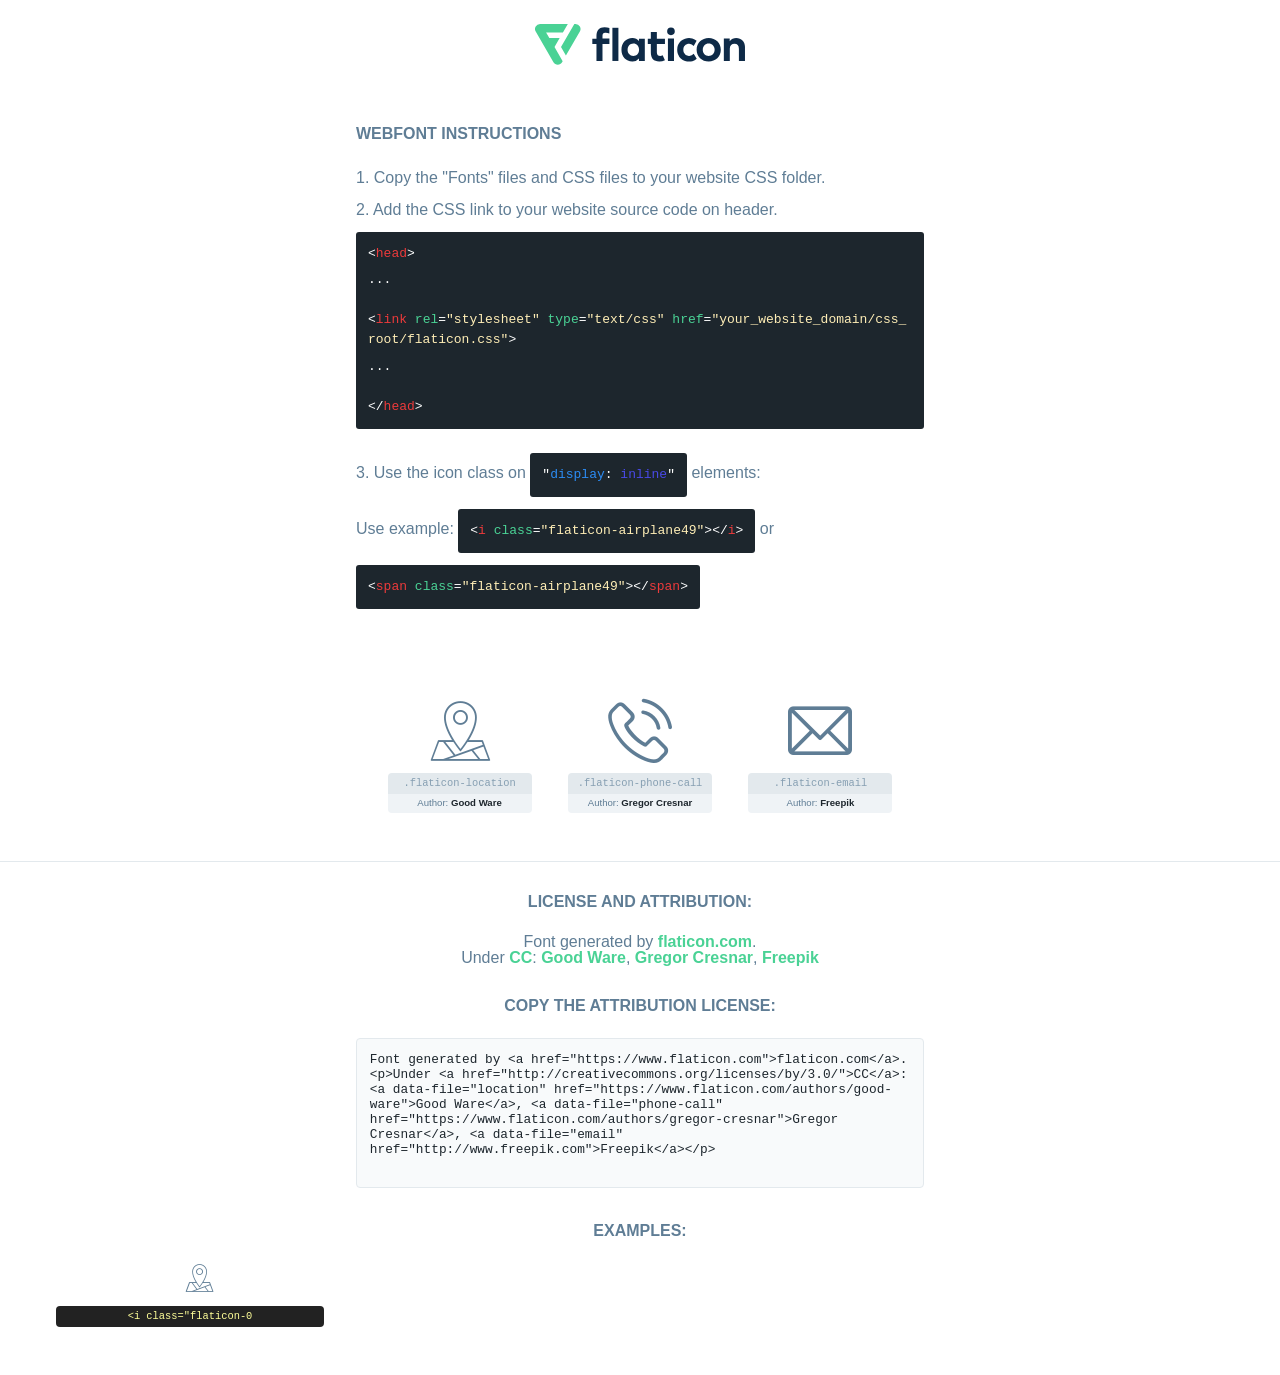
<file: assets/css/local-css/flaticon/font/flaticon.html>
<!DOCTYPE html>
<html lang="en">
<head>
    <title>Flaticon Webfont</title>
    <link rel="stylesheet" type="text/css" href="flaticon.css"/>
    <meta charset="UTF-8">
    <style>
        html, body, div, span, applet, object, iframe,
        h1, h2, h3, h4, h5, h6, p, blockquote, pre,
        a, abbr, acronym, address, big, cite, code,
        del, dfn, em, img, ins, kbd, q, s, samp,
        small, strike, strong, sub, sup, tt, var,
        b, u, i, center,
        dl, dt, dd, ol, ul, li,
        fieldset, form, label, legend,
        table, caption, tbody, tfoot, thead, tr, th, td,
        article, aside, canvas, details, embed,
        figure, figcaption, footer, header, hgroup,
        menu, nav, output, ruby, section, summary,
        time, mark, audio, video {
            margin: 0;
            padding: 0;
            border: 0;
            font-size: 100%;
            font: inherit;
            vertical-align: baseline;
        }

        /* HTML5 display-role reset for older browsers */
        article, aside, details, figcaption, figure,
        footer, header, hgroup, menu, nav, section {
            display: block;
        }

        body {
            line-height: 1;
        }

        ol, ul {
            list-style: none;
        }

        blockquote, q {
            quotes: none;
        }

        blockquote:before, blockquote:after,
        q:before, q:after {
            content: '';
            content: none;
        }

        table {
            border-collapse: collapse;
            border-spacing: 0;
        }

        body {
            font-family: Helvetica, Arial, sans-serif;
            font-size: 16px;
            color: #5f7d95;
        }

        a {
            color: #4AD295;
            font-weight: bold;
            text-decoration: none;
        }

        * {
            -moz-box-sizing: border-box;
            -webkit-box-sizing: border-box;
            box-sizing: border-box;
            margin: 0;
            padding: 0;
        }

        [class^="flaticon-"]:before, [class*=" flaticon-"]:before, [class^="flaticon-"]:after, [class*=" flaticon-"]:after {
            font-family: Flaticon;
            font-size: 30px;
            font-style: normal;
            margin-left: 20px;
            color: #333;
        }

        .wrapper {
            max-width: 600px;
            margin: auto;
            padding: 0 1em;
        }

        .title {
            margin-bottom: 24px;
            text-transform: uppercase;
            font-weight: bold;
        }

        header {
            text-align: center;
            padding: 24px;
        }

        header .logo {
            width: 210px;
            height: auto;
            border: none;
            display: inline-block;
        }

        header strong {
            font-size: 28px;
            font-weight: 500;
            vertical-align: middle;
        }

        .demo {
            margin: 2em auto;
            line-height: 1.25em;
        }

        .demo ul li {
            margin-bottom: 12px;
        }

        .demo ul li code {
            background-color: #1D262D;
            border-radius: 3px;
            padding: 12px;
            display: inline-block;
            color: #fff;
            font-family: Consolas, Monaco, Lucida Console, Liberation Mono, DejaVu Sans Mono, Bitstream Vera Sans Mono, Courier New, monospace;
            font-weight: lighter;
            margin-top: 12px;
            font-size: 13px;
            word-break: break-all;
        }

        .demo ul li code .red {
            color: #EC3A3B;
        }

        .demo ul li code .green {
            color: #4AD295;
        }

        .demo ul li code .yellow {
            color: #FFEEB6;
        }

        .demo ul li code .blue {
            color: #2C8CF4;
        }

        .demo ul li code .purple {
            color: #4949E7;
        }

        .demo ul li code .dots {
            margin-top: 0.5em;
            display: block;
        }

        #glyphs {
            border-bottom: 1px solid #E3E9ED;
            padding: 2em 0;
            text-align: center;
        }

        .glyph {
            display: inline-block;
            width: 9em;
            margin: 1em;
            text-align: center;
            vertical-align: top;
            background: #FFF;
        }

        .glyph .flaticon {
            padding: 10px;
            display: block;
            font-family: "Flaticon";
            font-size: 64px;
            line-height: 1;
        }

        .glyph .flaticon:before {
            font-size: 64px;
            color: #5f7d95;
            margin-left: 0;
        }

        .class-name {
            font-size: 0.65em;
            background-color: #E3E9ED;
            color: #869FB2;
            border-radius: 4px 4px 0 0;
            padding: 0.5em;
            font-family: Consolas, Monaco, Lucida Console, Liberation Mono, DejaVu Sans Mono, Bitstream Vera Sans Mono, Courier New, monospace;
        }

        .author-name {
            font-size: 0.6em;
            background-color: #EFF3F6;
            border-top: 0;
            border-radius: 0 0 4px 4px;
            padding: 0.5em;
        }

        .author-name a {
            color: #1D262D;
        }

        .class-name:last-child {
            font-size: 10px;
            color: #888;
        }

        .class-name:last-child a {
            font-size: 10px;
            color: #555;
        }

        .glyph > input {
            display: block;
            width: 100px;
            margin: 5px auto;
            text-align: center;
            font-size: 12px;
            cursor: text;
        }

        .glyph > input.icon-input {
            font-family: "Flaticon";
            font-size: 16px;
            margin-bottom: 10px;
        }

        .attribution .title {
            margin-top: 2em;
        }

        .attribution textarea {
            background-color: #F8FAFB;
            color: #1D262D;
            padding: 1em;
            border: none;
            box-shadow: none;
            border: 1px solid #E3E9ED;
            border-radius: 4px;
            resize: none;
            width: 100%;
            height: 150px;
            font-size: 0.8em;
            font-family: Consolas, Monaco, Lucida Console, Liberation Mono, DejaVu Sans Mono, Bitstream Vera Sans Mono, Courier New, monospace;
            -webkit-appearance: none;
        }

        .attribution textarea:hover {
            border-color: #CFD9E0;
        }

        .attribution textarea:focus {
            border-color: #4AD295;
        }

        .iconsuse {
            margin: 2em auto;
            text-align: center;
            max-width: 1200px;
        }

        .iconsuse:after {
            content: '';
            display: table;
            clear: both;
        }

        .iconsuse .image {
            float: left;
            width: 25%;
            padding: 0 1em;
        }

        .iconsuse .image p {
            margin-bottom: 1em;
        }

        .iconsuse .image span {
            display: block;
            font-size: 0.65em;
            background-color: #222;
            color: #fff;
            border-radius: 4px;
            padding: 0.5em;
            color: #FFFF99;
            margin-top: 1em;
            font-family: Consolas, Monaco, Lucida Console, Liberation Mono, DejaVu Sans Mono, Bitstream Vera Sans Mono, Courier New, monospace;
        }

        .flaticon:before {
            color: #5f7d95;
        }

        #footer {
            text-align: center;
            background-color: #1D262D;
            color: #869FB2;
            padding: 12px;
            font-size: 14px;
        }

        #footer a {
            font-weight: normal;
        }

        @media (max-width: 960px) {
            .iconsuse .image {
                width: 50%;
            }
        }

        .preview {
            width: 100px;
            display: inline-block;
            margin: 10px;
        }

        .preview .inner {
            display: inline-block;
            width: 100%;
            text-align: center;
            background: #f5f5f5;
            -webkit-border-radius: 3px 3px 0 0;
            -moz-border-radius: 3px 3px 0 0;
            border-radius: 3px 3px 0 0;
        }

        .preview .inner  {
            line-height: 85px;
            font-size: 40px;
            color: #333;
        }

        .label {
            display: inline-block;
            width: 100%;
            box-sizing: border-box;
            padding: 5px;
            font-size: 10px;
            font-family: Monaco, monospace;
            color: #666;
            white-space: nowrap;
            overflow: hidden;
            text-overflow: ellipsis;
            background: #ddd;
            -webkit-border-radius: 0 0 3px 3px;
            -moz-border-radius: 0 0 3px 3px;
            border-radius: 0 0 3px 3px;
            color: #666;
        }
    </style>
</head>
<body>
    <header>
        <a href="https://www.flaticon.com/" target="_blank" class="logo">
            <svg xmlns="http://www.w3.org/2000/svg" viewBox="0 0 394.3 76.5">
                <path d="M156.6,69.4H145.3V7.1h11.3Z" style="fill:#0e2a47"/>
                <path d="M206.2,69.4h-11V64.8a15.4,15.4,0,0,1-12.6,5.7c-11.6,0-20.3-9.5-20.3-22.1s8.8-22.1,20.3-22.1a15.4,15.4,0,0,1,12.6,5.8V27.5h11Zm-32.4-21c0,6.4,4.2,11.6,10.8,11.6s10.8-4.9,10.8-11.6-4.4-11.6-10.8-11.6S173.9,42,173.9,48.4Z"
                      style="fill:#0e2a47"/>
                <path d="M262.5,13.7a7.2,7.2,0,0,1-14.4,0,7.2,7.2,0,1,1,14.4,0ZM261,69.4H249.6v-42H261Z"
                      style="fill:#0e2a47"/>
                <path id="_Trazado_" data-name="&lt;Trazado&gt;"
                      d="M139.6,17.8a16.6,16.6,0,0,0-8-1.4c-3.2.4-4.9,2-4.9,5.9v5.1h13V37.5h-13v32H115.4v-32h-7.8v-10h7.8V22.2c0-9.9,5.2-16.3,15-16.3a23.4,23.4,0,0,1,9.3,1.8Z"
                      style="fill:#0e2a47"/>
                <path d="M235.1,60c-3.5,0-6.3-1.9-6.3-7.1V37.5H244v-10H228.8V15H217.5V27.5h-5.7v10h5.7V53.7c0,10.9,5.3,16.8,15.7,16.8A22.9,22.9,0,0,0,244,68l-4.3-9.1A12.3,12.3,0,0,1,235.1,60Z"
                      style="fill:#0e2a47"/>
                <path d="M348.9,48.4c0,12.6-9.7,22.1-22.7,22.1s-22.7-9.4-22.7-22.1,9.6-22.1,22.7-22.1S348.9,35.8,348.9,48.4Zm-33.9,0c0,6.8,4.8,11.6,11.1,11.6s11.2-4.8,11.2-11.6-4.8-11.6-11.2-11.6S315.1,41.6,315.1,48.4Z"
                      style="fill:#0e2a47"/>
                <path d="M394.3,42.7V69.4H382.9V46.3c0-6.1-3-9.4-8.2-9.4s-8.9,3.2-8.9,9.5v23H354.6v-42h11v4.9c3-4.5,7.6-6.1,12.3-6.1C387.5,26.3,394.3,33,394.3,42.7Z"
                      style="fill:#0e2a47"/>
                <path d="M298,55.7h0a12.4,12.4,0,0,1-8.2,4.2h-.9l-1.8-.2a10,10,0,0,1-7.4-5.6,13.2,13.2,0,0,1-1.2-5.8,13,13,0,0,1,1.3-5.9,10.1,10.1,0,0,1,7.5-5.5h2.4a11.7,11.7,0,0,1,8.3,4.2l5.5-9.6a19.9,19.9,0,0,0-8.1-4.3,23.4,23.4,0,0,0-6.1-.8,25.2,25.2,0,0,0-7.5,1.1,20.9,20.9,0,0,0-8,4.6,21.9,21.9,0,0,0-6.8,16.4,21.9,21.9,0,0,0,6.7,16.3,20.9,20.9,0,0,0,8,4.6,25.2,25.2,0,0,0,7.7,1.2,23.6,23.6,0,0,0,6.2-.8,20,20,0,0,0,8.1-4.4Z"
                      style="fill:#0e2a47"/>
                <path d="M46.3,26.5H26.9L20.8,16H52.4L61.6,0H9.4A9.3,9.3,0,0,0,1.3,4.7a9.3,9.3,0,0,0,0,9.4L34.6,71.8a9.4,9.4,0,0,0,16.2,0l1.1-1.9L36.6,43.3Z"
                      style="fill:#4ad295"/>
                <path d="M84.2,4.7A9.3,9.3,0,0,0,76.1,0H73.8l-25,43.3,9.2,16L84.2,14A9.3,9.3,0,0,0,84.2,4.7Z"
                      style="fill:#4ad295"/>
            </svg>
        </a>
    </header>
    <section class="demo wrapper">

        <p class="title">Webfont Instructions</p>

        <ul>
            <li>
                <span class="num">1. </span>Copy the "Fonts" files and CSS files to your website CSS folder.
            </li>
            <li>
                <span class="num">2. </span>Add the CSS link to your website source code on header.
                <code class="big">
                    &lt;<span class="red">head</span>&gt;
                    <br/><span class="dots">...</span>
                    <br/>&lt;<span class="red">link</span> <span class="green">rel</span>=<span
                        class="yellow">"stylesheet"</span> <span class="green">type</span>=<span
                        class="yellow">"text/css"</span> <span class="green">href</span>=<span class="yellow">"your_website_domain/css_root/flaticon.css"</span>&gt;
                    <br/><span class="dots">...</span>
                    <br/>&lt;/<span class="red">head</span>&gt;
                </code>
            </li>

            <li>
                <p>
                    <span class="num">3. </span>Use the icon class on <code>"<span class="blue">display</span>:<span
                        class="purple"> inline</span>"</code> elements:
                    <br/>
                    Use example: <code>&lt;<span class="red">i</span> <span class="green">class</span>=<span class="yellow">&quot;flaticon-airplane49&quot;</span>&gt;&lt;/<span
                        class="red">i</span>&gt;</code> or <code>&lt;<span class="red">span</span> <span
                        class="green">class</span>=<span class="yellow">&quot;flaticon-airplane49&quot;</span>&gt;&lt;/<span
                        class="red">span</span>&gt;</code>
            </li>
        </ul>

    </section>
    <section id="glyphs">
            <div class="glyph">
                <i class="flaticon flaticon-location"></i>
                <div class="class-name">.flaticon-location</div>
                <div class="author-name">Author: <a data-file="location" href="https://www.flaticon.com/authors/good-ware">Good Ware</a> </div>
            </div>

            <div class="glyph">
                <i class="flaticon flaticon-phone-call"></i>
                <div class="class-name">.flaticon-phone-call</div>
                <div class="author-name">Author: <a data-file="phone-call" href="https://www.flaticon.com/authors/gregor-cresnar">Gregor Cresnar</a> </div>
            </div>

            <div class="glyph">
                <i class="flaticon flaticon-email"></i>
                <div class="class-name">.flaticon-email</div>
                <div class="author-name">Author: <a data-file="email" href="http://www.freepik.com">Freepik</a> </div>
            </div>

    </section>

    <section class="attribution wrapper"   style="text-align:center;">

        <div class="title">License and attribution:</div><div class="attrDiv">Font generated by <a href="https://www.flaticon.com">flaticon.com</a>. <div><p>Under <a href="http://creativecommons.org/licenses/by/3.0/">CC</a>: <a data-file="location" href="https://www.flaticon.com/authors/good-ware">Good Ware</a>, <a data-file="phone-call" href="https://www.flaticon.com/authors/gregor-cresnar">Gregor Cresnar</a>, <a data-file="email" href="http://www.freepik.com">Freepik</a></p>  </div>
        </div>
        <div class="title">Copy the Attribution License:</div>

        <textarea onclick="this.focus();this.select();">Font generated by &lt;a href=&quot;https://www.flaticon.com&quot;&gt;flaticon.com&lt;/a&gt;. <p>Under <a href="http://creativecommons.org/licenses/by/3.0/">CC</a>: <a data-file="location" href="https://www.flaticon.com/authors/good-ware">Good Ware</a>, <a data-file="phone-call" href="https://www.flaticon.com/authors/gregor-cresnar">Gregor Cresnar</a>, <a data-file="email" href="http://www.freepik.com">Freepik</a></p> 
        </textarea>

    </section>

    <section class="iconsuse">

        <div class="title">Examples:</div>
            <div class="image">
                <p>
                    <i class="flaticon flaticon-location"></i>
                    <span>&lt;i class=&quot;flaticon-0
</file>
<file: assets/css/local-css/flaticon/font/flaticon.css>
@charset "UTF-8";
@font-face {
  font-family: "flaticon";
  src: url("./flaticon.ttf?1c5b8294dfc3b2c62a911134a3da530d") format("truetype"), url("./flaticon.woff?1c5b8294dfc3b2c62a911134a3da530d") format("woff"), url("./flaticon.woff2?1c5b8294dfc3b2c62a911134a3da530d") format("woff2"), url("./flaticon.eot?1c5b8294dfc3b2c62a911134a3da530d#iefix") format("embedded-opentype"), url("./flaticon.svg?1c5b8294dfc3b2c62a911134a3da530d#flaticon") format("svg");
}

i[class^="flaticon-"]:before, i[class*=" flaticon-"]:before {
  font-family: flaticon !important;
  font-style: normal;
  font-weight: normal !important;
  font-variant: normal;
  text-transform: none;
  line-height: 1;
  -webkit-font-smoothing: antialiased;
  -moz-osx-font-smoothing: grayscale;
}

.flaticon-location:before {
  content: "";
}

.flaticon-phone-call:before {
  content: "";
}

.flaticon-email:before {
  content: "";
}
/*# sourceMappingURL=flaticon.css.map */
</file>
<file: assets/css/style/style.css>
/* responsive css */
@import url("https://fonts.googleapis.com/css2?family=Rubik:wght@300;400;500;600;700;800;900&display=swap");
@import url("https://fonts.googleapis.com/css2?family=Nunito:wght@300;400;600;700;800&display=swap");
@media (min-width: 1400px) {
  .container {
    max-width: 1270px;
  }
}

/* bese css */
ul,
li,
a,
p,
h1,
h2,
h3,
h4,
h5,
h6 {
  padding: 0;
  margin: 0;
}

a {
  text-decoration: none;
  display: inline-block;
}

ul, li {
  list-style: none;
}

img {
  height: auto;
  width: 100%;
}

.image img {
  height: auto;
  width: auto;
}

.transition, .btn-card, .btn-style, .header-area .main-menu .nav-bar li.item a.link, .header-area .main-menu .nav-bar li.item a.link::after, .header-area .main-menu .nav-bar li.item a.link::before, .header-area .main-menu .nav-bar li.item .mega-menu, .header-area .main-menu .nav-bar li.item .sub-menu, .header-area .user__info__item button.bars span, .header-area .user__info__item .woocommarce-card, .header-area .user__info__item .woocommarce-card__wrapper__single .product__info .title a, .header-area.fixed-top .user__info__item .woocommarce-card, .header-area.fixed-top .user__info__item .woocommarce-card__wrapper__single .product__info .title a, .categories-area .categories__title h3, .footer-area .footer__widget__address ul li .disc a, .footer-area .footer__widget__courses ul li a, .footer-area .footer__widget__post ul li .recent-post__disc p, .footer-area .footer__copy-right p span, .footer-area .footer__menu ul li a {
  -webkit-transition: all .3s ease-in-out;
  transition: all .3s ease-in-out;
}

/*google-font */
/* utils css */
/*font-family*/
/* text-size*/
/*font-text-all*/
/* font-line-height-size*/
/*before after*/
/*area size*/
/**/
/**/
/**/
/**/
.section-padding {
  padding: 100px 0px;
}

@media (min-width: 992px) and (max-width: 1199px) {
  .section-padding {
    padding: 90px 0px;
  }
}

@media (min-width: 768px) and (max-width: 991px) {
  .section-padding {
    padding: 70px 0px;
  }
}

@media (min-width: 576px) and (max-width: 767px) {
  .section-padding {
    padding: 50px 0px;
  }
}

@media (max-width: 575px) {
  .section-padding {
    padding: 35px 0px;
  }
}

.speace-t-70 {
  padding-top: 70px;
}

@media (min-width: 992px) and (max-width: 1199px) {
  .speace-t-70 {
    padding-top: 50px;
  }
}

@media (min-width: 768px) and (max-width: 991px) {
  .speace-t-70 {
    padding-top: 40px;
  }
}

@media (min-width: 576px) and (max-width: 767px) {
  .speace-t-70 {
    padding-top: 30px;
  }
}

@media (max-width: 575px) {
  .speace-t-70 {
    padding-top: 26px;
  }
}

.speace-b-70 {
  padding-bottom: 60px;
}

@media (min-width: 992px) and (max-width: 1199px) {
  .speace-b-70 {
    padding-bottom: 50px;
  }
}

@media (min-width: 768px) and (max-width: 991px) {
  .speace-b-70 {
    padding-bottom: 40px;
  }
}

@media (min-width: 576px) and (max-width: 767px) {
  .speace-b-70 {
    padding-bottom: 30px;
  }
}

@media (max-width: 575px) {
  .speace-b-70 {
    padding-bottom: 26px;
  }
}

.speace-t-60 {
  padding-top: 60px;
}

@media (min-width: 992px) and (max-width: 1199px) {
  .speace-t-60 {
    padding-top: 40px;
  }
}

@media (min-width: 768px) and (max-width: 991px) {
  .speace-t-60 {
    padding-top: 30px;
  }
}

@media (min-width: 576px) and (max-width: 767px) {
  .speace-t-60 {
    padding-top: 20px;
  }
}

@media (max-width: 575px) {
  .speace-t-60 {
    padding-top: 16px;
  }
}

.speace-b-60 {
  padding-bottom: 60px;
}

@media (min-width: 992px) and (max-width: 1199px) {
  .speace-b-60 {
    padding-bottom: 40px;
  }
}

@media (min-width: 768px) and (max-width: 991px) {
  .speace-b-60 {
    padding-bottom: 30px;
  }
}

@media (min-width: 576px) and (max-width: 767px) {
  .speace-b-60 {
    padding-bottom: 20px;
  }
}

@media (max-width: 575px) {
  .speace-b-60 {
    padding-bottom: 16px;
  }
}

.speace-t-50 {
  padding-top: 50px;
}

@media (min-width: 992px) and (max-width: 1199px) {
  .speace-t-50 {
    padding-top: 40px;
  }
}

@media (min-width: 768px) and (max-width: 991px) {
  .speace-t-50 {
    padding-top: 30px;
  }
}

@media (min-width: 576px) and (max-width: 767px) {
  .speace-t-50 {
    padding-top: 20px;
  }
}

@media (max-width: 575px) {
  .speace-t-50 {
    padding-top: 16px;
  }
}

.speace-b-50 {
  padding-bottom: 50px;
}

@media (min-width: 992px) and (max-width: 1199px) {
  .speace-b-50 {
    padding-bottom: 40px;
  }
}

@media (min-width: 768px) and (max-width: 991px) {
  .speace-b-50 {
    padding-bottom: 30px;
  }
}

@media (min-width: 576px) and (max-width: 767px) {
  .speace-b-50 {
    padding-bottom: 20px;
  }
}

@media (max-width: 575px) {
  .speace-b-50 {
    padding-bottom: 16px;
  }
}

.speace-t-40 {
  padding-top: 40px;
}

@media (min-width: 992px) and (max-width: 1199px) {
  .speace-t-40 {
    padding-top: 30px;
  }
}

@media (min-width: 768px) and (max-width: 991px) {
  .speace-t-40 {
    padding-top: 25px;
  }
}

@media (min-width: 576px) and (max-width: 767px) {
  .speace-t-40 {
    padding-top: 20px;
  }
}

@media (max-width: 575px) {
  .speace-t-40 {
    padding-top: 16px;
  }
}

.speace-t-30 {
  padding-top: 30px;
}

@media (min-width: 992px) and (max-width: 1199px) {
  .speace-t-30 {
    padding-top: 25px;
  }
}

@media (min-width: 768px) and (max-width: 991px) {
  .speace-t-30 {
    padding-top: 20px;
  }
}

@media (min-width: 576px) and (max-width: 767px) {
  .speace-t-30 {
    padding-top: 18px;
  }
}

@media (max-width: 575px) {
  .speace-t-30 {
    padding-top: 16px;
  }
}

.bg-cover {
  background-size: cover;
  background-repeat: no-repeat;
  height: 100%;
  width: 100%;
  background-position: center;
}

html, body {
  height: 100%;
  width: 100%;
}

.btn {
  outline: none;
  border: none;
  background-color: transparent;
  padding: 0;
}

.btn-card {
  font-family: "Rubik", sans-serif;
  font-size: 15px;
  font-weight: 400;
  color: #111;
  text-transform: capitalize;
  line-height: 26px;
  background-color: #fff;
  padding: 5px 10px;
  border-radius: 4px;
}

.btn-card:hover {
  background-color: #f2f2f2;
  color: inherit;
}

.btn-style {
  font-family: "Rubik", sans-serif;
  font-size: 16px;
  font-weight: 500;
  color: #fff;
  text-transform: uppercase;
  line-height: 26px;
  padding: 10px 20px;
  background-color: #ff5421;
  border-radius: 4px;
  border: 1px solid #ff5421;
  display: inline-block;
}

@media (min-width: 576px) and (max-width: 767px) {
  .btn-style {
    padding: 10px 15px;
  }
}

@media (max-width: 575px) {
  .btn-style {
    padding: 7px 12px;
    font-size: 13px;
  }
}

.btn-style:hover {
  background-color: #171F32;
  color: #fff;
  border-color: #171F32;
}

.loss-margin {
  margin: -15px;
}

.div-margin, .categories-area .categories__item, .categories-area .categories__link, .courses-area .courses__item {
  margin: 15px;
}

/* layouts*/
.scroll-top-area #scroll {
  display: none;
}

.scroll-top-area .scroll-top {
  display: block !important;
}

.scroll-top-area .scroll-top a {
  display: -webkit-box;
  display: -ms-flexbox;
  display: flex;
  -webkit-box-align: center;
      -ms-flex-align: center;
          align-items: center;
  -webkit-box-pack: center;
      -ms-flex-pack: center;
          justify-content: center;
  height: 45px;
  width: 45px;
  background-color: #ff5421;
  border-radius: 50%;
  color: #fff;
  font-size: 25px;
  position: fixed;
  bottom: 45px;
  right: 50px;
}

@media (min-width: 768px) and (max-width: 991px) {
  .scroll-top-area .scroll-top a {
    height: 40px;
    width: 40px;
    right: 45px;
    font-size: 22px;
  }
}

@media (min-width: 576px) and (max-width: 767px) {
  .scroll-top-area .scroll-top a {
    height: 35px;
    width: 35px;
    right: 30px;
    font-size: 20px;
  }
}

@media (max-width: 575px) {
  .scroll-top-area .scroll-top a {
    font-size: 20px;
    height: 30px;
    width: 30px;
    right: 10px;
  }
}

.scroll-top-area .scroll-top a i {
  font-weight: 800;
}

.section {
  margin-bottom: 45px;
}

@media (min-width: 576px) and (max-width: 767px) {
  .section {
    margin-bottom: 35px;
  }
}

@media (max-width: 575px) {
  .section {
    margin-bottom: 28px;
  }
}

.section__sub-title h4 {
  font-family: "Rubik", sans-serif;
  font-size: 16px;
  font-weight: 500;
  color: #ff5421;
  text-transform: uppercase;
  line-height: 28px;
  margin-bottom: 10px;
}

@media (min-width: 768px) and (max-width: 991px) {
  .section__sub-title h4 {
    font-size: 15px;
    line-height: 28px;
  }
}

@media (min-width: 576px) and (max-width: 767px) {
  .section__sub-title h4 {
    font-size: 14px;
    line-height: 25px;
  }
}

@media (max-width: 575px) {
  .section__sub-title h4 {
    font-size: 13px;
    line-height: 13px;
    margin-bottom: 5px;
  }
}

.section__title h2 {
  font-family: "Nunito", sans-serif;
  font-size: 36px;
  font-weight: 800;
  color: #101010;
  text-transform: capitalize;
  line-height: 46px;
}

@media (min-width: 768px) and (max-width: 991px) {
  .section__title h2 {
    font-size: 32px;
    line-height: 42px;
  }
}

@media (min-width: 576px) and (max-width: 767px) {
  .section__title h2 {
    font-size: 30px;
    line-height: 40px;
  }
}

@media (max-width: 575px) {
  .section__title h2 {
    font-size: 23px;
    line-height: 32px;
  }
}

.header-area {
  width: 100%;
  z-index: 999;
  position: absolute;
  background-color: transparent;
}

@media (max-width: 991px) {
  .header-area .logo {
    height: 90px;
  }
}

@media (max-width: 575px) {
  .header-area .logo {
    height: 70px;
  }
}

@media (max-width: 991px) {
  .header-area .logo a {
    width: 209px;
  }
}

.header-area .logo a img {
  height: auto;
}

.header-area .logo a img.scroll-logo {
  display: none;
}

.header-area .main-menu .nav-bar li.item {
  position: relative;
  margin-right: 45px;
}

.header-area .main-menu .nav-bar li.item:last-child {
  margin-right: 0;
}

.header-area .main-menu .nav-bar li.item a.link {
  font-family: "Rubik", sans-serif;
  font-size: 15px;
  font-weight: 500;
  color: #fff;
  text-transform: uppercase;
  line-height: 120px;
  padding-right: 12px;
  margin-right: -12px;
  position: relative;
}

@media (min-width: 992px) and (max-width: 1199px) {
  .header-area .main-menu .nav-bar li.item a.link {
    font-size: 14px;
  }
}

.header-area .main-menu .nav-bar li.item a.link::after {
  position: absolute;
  content: '+';
  left: auto;
  top: 50%;
  -webkit-transform: translateY(-50%);
          transform: translateY(-50%);
  right: 0;
  -webkit-animation-delay: .2s;
          animation-delay: .2s;
}

.header-area .main-menu .nav-bar li.item a.link::before {
  position: absolute;
  content: '-';
  left: auto;
  top: 50%;
  -webkit-transform: translateY(-50%);
          transform: translateY(-50%);
  right: 0;
  -webkit-animation-delay: .2s;
          animation-delay: .2s;
  visibility: hidden;
  opacity: 0;
}

.header-area .main-menu .nav-bar li.item .mega-menu {
  top: 100%;
  right: 0;
  background-color: #fff;
  -webkit-transform: scaleY(0);
          transform: scaleY(0);
  -webkit-transform-origin: top;
          transform-origin: top;
  opacity: 0;
  visibility: hidden;
  pointer-events: none;
  -webkit-box-shadow: 0 0 20px rgba(0, 0, 0, 0.2);
          box-shadow: 0 0 20px rgba(0, 0, 0, 0.2);
}

.header-area .main-menu .nav-bar li.item:hover > .mega-menu {
  -webkit-transform: scaleY(1) !important;
          transform: scaleY(1) !important;
  opacity: 1;
  visibility: visible;
  -webkit-transition: .5s ease !important;
  transition: .5s ease !important;
  pointer-events: visible;
}

.header-area .main-menu .nav-bar li.item .sub-menu {
  padding: 30px 0;
  min-width: 250px;
  -webkit-box-shadow: 0 5px 0 0 #ff5421;
          box-shadow: 0 5px 0 0 #ff5421;
  top: 100%;
  left: 0;
  background-color: #fff;
  -webkit-transform: scaleY(0);
          transform: scaleY(0);
  -webkit-transform-origin: top;
          transform-origin: top;
  opacity: 0;
  visibility: hidden;
  pointer-events: none;
  -webkit-box-shadow: 0 0 20px rgba(0, 0, 0, 0.2);
          box-shadow: 0 0 20px rgba(0, 0, 0, 0.2);
}

.header-area .main-menu .nav-bar li.item .sub-menu__item {
  position: relative;
}

.header-area .main-menu .nav-bar li.item .sub-menu__item a.links {
  font-family: "Rubik", sans-serif;
  font-size: 15px;
  font-weight: 400;
  color: #111111;
  text-transform: capitalize;
  line-height: 26px;
  padding: 10px 30px;
  display: block;
}

.header-area .main-menu .nav-bar li.item .sub-menu__item:hover > a {
  color: #ff5421;
}

.header-area .main-menu .nav-bar li.item .sub-menu__item.active > a {
  color: #ff5421;
}

.header-area .main-menu .nav-bar li.item .sub-menu__item .sub-menu {
  background-color: #fff;
  top: 0;
  left: -100%;
  -webkit-transition: 0s ease !important;
  transition: 0s ease !important;
  -webkit-transform: scaleY(0) !important;
          transform: scaleY(0) !important;
  -webkit-transform-origin: top !important;
          transform-origin: top !important;
  opacity: 0;
  visibility: hidden;
  pointer-events: none;
}

.header-area .main-menu .nav-bar li.item .sub-menu__item:hover > .sub-menu {
  -webkit-transform: scaleY(1) !important;
          transform: scaleY(1) !important;
  opacity: 1;
  visibility: visible;
  -webkit-transition: .5s ease !important;
  transition: .5s ease !important;
  pointer-events: visible;
}

.header-area .main-menu .nav-bar li.item:hover a {
  color: #ff5421;
}

.header-area .main-menu .nav-bar li.item:hover a::after {
  display: none;
}

.header-area .main-menu .nav-bar li.item:hover a::before {
  visibility: visible;
  opacity: 1;
}

.header-area .main-menu .nav-bar li.item.active a {
  color: #ff5421;
}

.header-area .main-menu .nav-bar li.item:hover .sub-menu {
  -webkit-transform: scaleY(1);
          transform: scaleY(1);
  opacity: 1;
  visibility: visible;
  pointer-events: visible;
}

.header-area .user__info__item {
  margin-right: 15px;
  padding: 44px 0;
}

.header-area .user__info__item > a {
  display: -webkit-box;
  display: -ms-flexbox;
  display: flex;
  -webkit-box-align: center;
      -ms-flex-align: center;
          align-items: center;
  -webkit-box-pack: center;
      -ms-flex-pack: center;
          justify-content: center;
  height: 32px;
  width: 32px;
  border-radius: 50%;
  border: 1px solid #fff;
}

.header-area .user__info__item > a i {
  font-size: 15px;
  color: #fff;
  line-height: 29px;
}

.header-area .user__info__item > a:hover i {
  color: #ff5421 !important;
}

.header-area .user__info__item:hover {
  cursor: pointer;
}

.header-area .user__info__item:hover i {
  color: #ff5421;
}

.header-area .user__info__item:hover a.on-hover i {
  color: #fff;
}

.header-area .user__info__item.on-hover:hover {
  cursor: context-menu !important;
}

.header-area .user__info__item button.bars {
  margin: -6px 0;
  margin-left: 10px;
}

.header-area .user__info__item button.bars span {
  width: 30px;
  height: 2px;
  background-color: #fff;
  display: block;
  margin: 6px 0;
}

.header-area .user__info__item button.bars:hover span {
  background-color: #ff5421;
}

.header-area .user__info__item .woocommarce-card {
  top: 200%;
  visibility: hidden;
  opacity: 0;
  pointer-events: none;
  background-color: #ff5421;
  width: 270px;
  padding: 30px 20px;
}

.header-area .user__info__item .woocommarce-card__wrapper__single .product__icon {
  width: 18px;
  height: 18px;
  border: 1px solid #fff;
  border-radius: 50%;
}

.header-area .user__info__item .woocommarce-card__wrapper__single .product__icon i {
  font-size: 12px;
  line-height: 18px;
  color: #fff;
  font-weight: 500;
}

.header-area .user__info__item .woocommarce-card__wrapper__single .product__icon:hover i {
  color: #273c66;
}

.header-area .user__info__item .woocommarce-card__wrapper__single .product__info {
  padding: 0 25px;
}

.header-area .user__info__item .woocommarce-card__wrapper__single .product__info .title a {
  display: block;
  font-family: "Rubik", sans-serif;
  font-size: 15px;
  font-weight: 700;
  color: #fff;
  text-transform: capitalize;
  line-height: 26px;
}

.header-area .user__info__item .woocommarce-card__wrapper__single .product__info .title a:hover {
  color: #273c66;
}

.header-area .user__info__item .woocommarce-card__wrapper__single .product__info .price h4 {
  font-family: "Rubik", sans-serif;
  font-size: 15px;
  font-weight: 400;
  color: #f3f8f9;
  text-transform: capitalize;
  line-height: 26px;
}

.header-area .user__info__item .woocommarce-card__wrapper__single .product__image {
  width: 56px;
}

.header-area .user__info__item .woocommarce-card__wrapper .total-price p {
  font-family: "Rubik", sans-serif;
  font-size: 15px;
  font-weight: 400;
  color: #f3f8f9;
  text-transform: capitalize;
  line-height: 26px;
  margin: 20px 0;
}

.header-area .user__info__item .woocommarce-card__wrapper .card-btn {
  margin: 0 -5px;
}

.header-area .user__info__item .woocommarce-card__wrapper .card-btn .btn-card {
  margin: 0 5px;
}

.header-area .user__info__item:hover .woocommarce-card {
  top: 100%;
  right: 0;
  visibility: visible;
  opacity: 1;
  pointer-events: visible;
}

.header-area.fixed-top {
  -webkit-transition: all .3s ease;
  transition: all .3s ease;
  background-color: #fff;
  position: fixed;
  -webkit-box-shadow: 0px 0px 4px rgba(0, 0, 0, 0.2);
          box-shadow: 0px 0px 4px rgba(0, 0, 0, 0.2);
}

@media (max-width: 991px) {
  .header-area.fixed-top {
    background-color: #bbb847f2 !important;
    position: absolute;
  }
}

.header-area.fixed-top .logo {
  height: 70px !important;
}

.header-area.fixed-top .logo a img.scroll-logo {
  display: block;
}

.header-area.fixed-top .logo a img.main-logo {
  display: none;
}

.header-area.fixed-top .main-menu .nav-bar li.item a.link {
  line-height: 90px;
  color: #111111;
  padding-right: 18px;
}

.header-area.fixed-top .main-menu .nav-bar li.item.active > a {
  color: #ff5421;
}

.header-area.fixed-top .main-menu .nav-bar li.item:hover > a {
  color: #ff5421;
}

.header-area.fixed-top .user__info__item {
  padding: 29px 0;
}

.header-area.fixed-top .user__info__item > a {
  border: 1px solid #eee;
}

.header-area.fixed-top .user__info__item > a i {
  color: #111111;
}

.header-area.fixed-top .user__info__item > a:hover i {
  color: #ff5421 !important;
}

.header-area.fixed-top .user__info__item:hover {
  cursor: pointer;
}

.header-area.fixed-top .user__info__item:hover i {
  color: #ff5421;
}

.header-area.fixed-top .user__info__item:hover a.on-hover i {
  color: #111111;
}

.header-area.fixed-top .user__info__item.on-hover:hover {
  cursor: context-menu !important;
  color: #ff5421;
}

.header-area.fixed-top .user__info__item button.bars span {
  background-color: #111111;
}

.header-area.fixed-top .user__info__item button.bars:hover span {
  background-color: #ff5421;
}

.header-area.fixed-top .user__info__item .woocommarce-card {
  top: 200%;
  visibility: hidden;
  opacity: 0;
  pointer-events: none;
  background-color: #ff5421;
  width: 270px;
  padding: 30px 20px;
}

.header-area.fixed-top .user__info__item .woocommarce-card__wrapper__single .product__icon {
  width: 18px;
  height: 18px;
  border: 1px solid #fff;
  border-radius: 50%;
}

.header-area.fixed-top .user__info__item .woocommarce-card__wrapper__single .product__icon i {
  font-size: 12px;
  line-height: 18px;
  color: #fff;
  font-weight: 500;
}

.header-area.fixed-top .user__info__item .woocommarce-card__wrapper__single .product__icon:hover i {
  color: #273c66;
}

.header-area.fixed-top .user__info__item .woocommarce-card__wrapper__single .product__info {
  padding: 0 25px;
}

.header-area.fixed-top .user__info__item .woocommarce-card__wrapper__single .product__info .title a {
  display: block;
  font-family: "Rubik", sans-serif;
  font-size: 15px;
  font-weight: 700;
  color: #fff;
  text-transform: capitalize;
  line-height: 26px;
}

.header-area.fixed-top .user__info__item .woocommarce-card__wrapper__single .product__info .title a:hover {
  color: #273c66;
}

.header-area.fixed-top .user__info__item .woocommarce-card__wrapper__single .product__info .price h4 {
  font-family: "Rubik", sans-serif;
  font-size: 15px;
  font-weight: 400;
  color: #f3f8f9;
  text-transform: capitalize;
  line-height: 26px;
}

.header-area.fixed-top .user__info__item .woocommarce-card__wrapper__single .product__image {
  width: 56px;
}

.header-area.fixed-top .user__info__item .woocommarce-card__wrapper .total-price p {
  font-family: "Rubik", sans-serif;
  font-size: 15px;
  font-weight: 400;
  color: #f3f8f9;
  text-transform: capitalize;
  line-height: 26px;
  margin: 20px 0;
}

.header-area.fixed-top .user__info__item .woocommarce-card__wrapper .card-btn {
  margin: 0 -5px;
}

.header-area.fixed-top .user__info__item .woocommarce-card__wrapper .card-btn .btn-card {
  margin: 0 5px;
}

.header-area.fixed-top .user__info__item:hover .woocommarce-card {
  top: 100%;
  right: 0;
  visibility: visible;
  opacity: 1;
  pointer-events: visible;
}

.slicknav_menu {
  display: none;
  background-color: transparent;
  padding: 0;
  position: static;
}

@media (max-width: 991px) {
  .slicknav_menu {
    display: block;
  }
}

.slicknav_nav {
  position: absolute;
  top: 100%;
  width: calc(100% - 1.5rem);
  left: .75rem;
  right: .75rem;
  text-align: start;
}

.slicknav_parent .mega-menu {
  position: static !important;
  margin-left: 0;
}

.slicknav_parent .mega-menu .sub-menu__item.active a.links {
  color: #ff5421 !important;
}

.slicknav_parent .sub-menu .slicknav_parent {
  padding-left: 0 !important;
}

.slicknav_parent .sub-menu .slicknav_item {
  border: 0px solid;
}

.slicknav_parent .sub-menu .slicknav_arrow {
  line-height: 46px;
}

.slicknav_parent.active a .link {
  color: #ff5421 !important;
}

.slicknav_parent:last-child .slicknav_item {
  border-bottom: none;
}

.slicknav_parent .sub-menu {
  position: static !important;
}

.slicknav_parent .sub-menu {
  padding-top: 15px;
  background-color: #fff;
  border-bottom: 5px solid #ff5421;
  margin: 0 !important;
}

.slicknav_parent .sub-menu__item {
  background-color: #fff;
  padding: 0 0 0 20px !important;
  margin: 0 !important;
  position: relative;
  border-bottom: 0px solid #131313;
}

.slicknav_parent .sub-menu__item .links {
  font-family: "Rubik", sans-serif;
  font-size: 14px;
  font-weight: 500;
  color: #394459;
  text-transform: capitalize;
  line-height: 46px;
  padding: 0;
  margin: 0;
}

.slicknav_parent .sub-menu__item:hover > {
  border-radius: 0px !important;
  background-color: #fff !important;
}

.slicknav_parent .sub-menu__item:hover > .links {
  color: #ff5421;
  border: none !important;
  background-color: #fff !important;
}

.slicknav_item {
  background-color: #fff;
  padding: 0 0 0 20px !important;
  margin: 0 !important;
  position: relative;
  border-bottom: 1px solid #131313;
}

.slicknav_item .link {
  font-family: "Rubik", sans-serif;
  font-size: 14px;
  font-weight: 500;
  color: #394459;
  text-transform: uppercase;
  line-height: 70px;
}

.slicknav_item:hover {
  border-radius: 0px !important;
  background-color: #fff !important;
}

.slicknav_item:hover .link {
  color: #ff5421;
  border: none !important;
  background-color: #fff !important;
}

.slicknav_arrow {
  font-size: 16px !important;
  color: #101010;
  position: absolute;
  right: 0;
  height: calc(100% - 1px);
  width: 40px;
  line-height: 70px;
  background-color: #ddd;
  text-align: center;
  top: 0;
}

.slicknav_btn {
  height: 100%;
  margin: 0;
  padding-right: 0 !important;
  font-size: 22px;
  color: #fff;
  background-color: transparent;
}

.slicknav_icon-bar {
  float: right !important;
  width: 19px !important;
  height: 3px !important;
  margin-top: 3px !important;
}

.slicknav_icon-bar:first-child {
  margin-top: 0 !important;
}

.mobile-icon {
  height: 94px;
}

.hero-area .hero {
  height: 975px;
}

@media (max-width: 991px) {
  .hero-area .hero {
    height: auto;
  }
}

.hero-area .hero .slick-list, .hero-area .hero .slick-track {
  height: 100%;
}

.hero-area .hero .slick-arrow {
  width: 42px;
  height: 42px;
  background-color: #ff5421;
  border-radius: 50%;
  color: #fff;
  border: none;
  position: absolute;
  top: 50%;
  -webkit-transform: translateY(-50%);
          transform: translateY(-50%);
  right: 15px !important;
  z-index: 99;
  visibility: hidden;
  opacity: 0;
  -webkit-transition: all .5s;
  transition: all .5s;
}

.hero-area .hero .slick-arrow.slick-prev {
  left: 15px;
}

.hero-area .hero:hover .slick-arrow {
  right: 42px !important;
  visibility: visible;
  opacity: 1;
}

.hero-area .hero:hover .slick-arrow.slick-prev {
  left: 42px;
  visibility: visible;
  opacity: 1;
}

.hero-area .hero__single {
  background-size: cover;
  background-repeat: no-repeat;
  background-position: center;
}

@media (max-width: 991px) {
  .hero-area .hero__single {
    height: auto !important;
  }
}

.hero-area .hero__content {
  max-width: 830px;
  margin: 0 auto;
  padding-top: 250px;
}

@media (min-width: 768px) and (max-width: 991px) {
  .hero-area .hero__content {
    padding: 200px 35px;
  }
}

@media (max-width: 767px) {
  .hero-area .hero__content {
    padding: 175px 15px 100px;
  }
}

.hero-area .hero__content__subtitle h4 {
  font-family: "Rubik", sans-serif;
  font-size: 22px;
  font-weight: 500;
  color: #ff5421;
  text-transform: uppercase;
  line-height: 30px;
}

@media (min-width: 576px) and (max-width: 767px) {
  .hero-area .hero__content__subtitle h4 {
    font-size: 20px;
    line-height: 30px;
  }
}

@media (max-width: 575px) {
  .hero-area .hero__content__subtitle h4 {
    font-size: 16px;
    line-height: 25px;
  }
}

.hero-area .hero__content__title h2 {
  font-family: "Nunito", sans-serif;
  font-size: 70px;
  font-weight: 700;
  color: #fff;
  text-transform: capitalize;
  line-height: 80px;
  margin: 22px 0 65px 0;
}

@media (min-width: 768px) and (max-width: 991px) {
  .hero-area .hero__content__title h2 {
    font-size: 60px;
    line-height: 78px;
  }
}

@media (min-width: 576px) and (max-width: 767px) {
  .hero-area .hero__content__title h2 {
    font-size: 48px;
    line-height: 62px;
    margin: 10px 0 50px 0;
  }
}

@media (max-width: 575px) {
  .hero-area .hero__content__title h2 {
    font-size: 27px;
    line-height: 33px;
    margin: 10px 0 30px 0;
  }
}

.feature-area {
  bottom: 100px;
}

@media (max-width: 991px) {
  .feature-area {
    padding-top: 70px;
    overflow: hidden;
    position: static !important;
  }
}

.feature-area .feature {
  padding: 25px 40px;
  background-color: #171F32;
  -webkit-transition: all .3s ease;
  transition: all .3s ease;
  border-radius: 5px;
}

@media (min-width: 1200px) and (max-width: 1399px) {
  .feature-area .feature {
    padding: 25px 30px;
  }
}

@media (min-width: 992px) and (max-width: 1199px) {
  .feature-area .feature {
    padding: 20px 15px;
  }
}

@media (max-width: 991px) {
  .feature-area .feature {
    padding: 25px 20px;
  }
}

.feature-area .feature__icon {
  width: 50px;
  margin-right: 35px;
}

@media (min-width: 1200px) and (max-width: 1399px) {
  .feature-area .feature__icon {
    margin-right: 25px;
  }
}

@media (min-width: 992px) and (max-width: 1199px) {
  .feature-area .feature__icon {
    margin-right: 15px;
  }
}

@media (min-width: 768px) and (max-width: 991px) {
  .feature-area .feature__icon {
    margin-bottom: 20px;
  }
}

@media (min-width: 576px) and (max-width: 767px) {
  .feature-area .feature__icon {
    margin-bottom: 17px;
  }
}

@media (max-width: 575px) {
  .feature-area .feature__icon {
    margin-bottom: 15px;
  }
}

.feature-area .feature__icon img {
  height: auto;
}

.feature-area .feature__content__title h2 {
  font-family: "Nunito", sans-serif;
  font-size: 22px;
  font-weight: 700;
  color: #fff;
  text-transform: inherit;
  line-height: 26px;
  margin-bottom: 5px;
}

@media (min-width: 992px) and (max-width: 1199px) {
  .feature-area .feature__content__title h2 {
    font-size: 19px;
  }
}

.feature-area .feature__content__disc p {
  font-family: "Rubik", sans-serif;
  font-size: 16px;
  font-weight: 400;
  color: #fff;
  text-transform: inherit;
  line-height: 29px;
}

@media (min-width: 992px) and (max-width: 1199px) {
  .feature-area .feature__content__disc p {
    font-size: 14px;
  }
}

.feature-area .feature:hover {
  -webkit-transform: translateY(-10px);
          transform: translateY(-10px);
}

.categories-area .categories__item {
  -webkit-transition: all .3s ease;
  transition: all .3s ease;
}

.categories-area .categories__item::before {
  height: 100%;
  width: 100%;
  left: 0;
  right: 0;
  top: 0;
  bottom: 0;
  content: '';
  position: absolute;
  background: -webkit-gradient(linear, left bottom, left top, from(#000), color-stop(50%, rgba(0, 0, 0, 0)));
  background: linear-gradient(bottom, #000 0%, rgba(0, 0, 0, 0) 50%);
}

.categories-area .categories__item:hover {
  -webkit-transform: translateY(-10px);
          transform: translateY(-10px);
}

.categories-area .categories__wrapper {
  padding: 30px 40px;
}

@media (max-width: 575px) {
  .categories-area .categories__wrapper {
    padding: 30px 15px;
  }
}

.categories-area .categories__icon {
  width: 42px;
  margin-right: 20px;
}

.categories-area .categories__title h3 {
  font-family: "Nunito", sans-serif;
  font-size: 22px;
  font-weight: 700;
  color: #fff;
  text-transform: capitalize;
  line-height: 32px;
  margin-bottom: 5px;
}

@media (max-width: 575px) {
  .categories-area .categories__title h3 {
    font-size: 17px;
  }
}

.categories-area .categories__title h3:hover {
  color: #ff5421;
}

.categories-area .categories__disc p {
  font-family: "Nunito", sans-serif;
  font-size: 16px;
  font-weight: 400;
  color: #fff;
  text-transform: capitalize;
  line-height: 22px;
}

.categories-area .categories__link {
  margin-top: 45px;
}

@media (min-width: 768px) and (max-width: 991px) {
  .categories-area .categories__link {
    margin-top: 40px;
  }
}

@media (min-width: 576px) and (max-width: 767px) {
  .categories-area .categories__link {
    margin-top: 35px;
  }
}

@media (max-width: 575px) {
  .categories-area .categories__link {
    margin-top: 25px;
  }
}

.courses-area {
  background-color: #f9f8f8;
}

.courses-area .courses__item:hover .courses__image a img {
  -webkit-transform: scale(1.1);
          transform: scale(1.1);
}

.courses-area .courses__image a img {
  -webkit-transition: all .5s ease;
  transition: all .5s ease;
}

.courses-area .courses__content {
  padding: 32px 35px 35px 35px;
  background-color: #fff;
}

@media (min-width: 768px) and (max-width: 991px) {
  .courses-area .courses__content {
    padding: 32px 28px 35px 28px;
  }
}

@media (max-width: 575px) {
  .courses-area .courses__content {
    padding: 30px 5px 16px 5px;
  }
}

.courses-area .courses__price {
  top: 20px;
  right: 20px;
}

.courses-area .courses__price span.price {
  font-family: "Rubik", sans-serif;
  font-size: 15px;
  font-weight: 500;
  color: #fff;
  text-transform: capitalize;
  line-height: 26px;
  padding: 3px 15px;
  background-color: #ff5421;
  border-radius: 5px;
  display: inline-block;
}

.courses-area .courses__rating ul li {
  font-size: 15px;
  line-height: 26px;
}

.courses-area .courses__rating ul li i {
  color: #fcb903;
  line-height: 15px;
}

.courses-area .courses__rating ul li span {
  color: #505050;
}

.courses-area .courses__title h2 a {
  font-family: "Nunito", sans-serif;
  font-size: 22px;
  font-weight: 700;
  color: #101010;
  text-transform: capitalize;
  line-height: 30px;
  -webkit-transition: all .3s ease;
  transition: all .3s ease;
  margin: 10px 0 25px 0;
}

@media (max-width: 575px) {
  .courses-area .courses__title h2 a {
    margin: 10px 0 15px 0;
  }
}

.courses-area .courses__title h2 a:hover {
  color: #ff5421;
}

.courses-area .courses__user {
  padding-top: 25px;
  border-top: 1px solid #f4f0f0;
}

@media (max-width: 575px) {
  .courses-area .courses__user {
    padding-top: 15px;
  }
}

.courses-area .courses__user__icon i {
  font-size: 14px;
  line-height: 14px;
  color: #ff5421;
}

.courses-area .courses__user__count p {
  font-family: "Rubik", sans-serif;
  font-size: 14px;
  font-weight: 400;
  color: #363636;
  text-transform: capitalize;
  line-height: 26px;
  margin-left: 10px;
}

.cta-area .cta {
  padding: 125px 0;
}

@media (min-width: 576px) and (max-width: 767px) {
  .cta-area .cta {
    padding: 70px 0;
  }
}

@media (max-width: 575px) {
  .cta-area .cta {
    padding: 60px 0;
  }
}

.cta-area .cta::before, .cta-area .cta::after {
  background-size: cover;
  background-position: center;
  background-repeat: no-repeat;
  position: absolute;
  content: '';
  width: 50%;
  height: 100%;
  top: 0;
}

.cta-area .cta::before {
  background-image: url(../../img/CTA/home1.jpg);
  left: 0;
}

@media (max-width: 991px) {
  .cta-area .cta::before {
    background-image: inherit;
  }
}

.cta-area .cta::after {
  background-image: url(../../img/CTA/main-home.jpg);
  right: 0;
  z-index: 0;
}

@media (max-width: 991px) {
  .cta-area .cta::after {
    width: 100%;
  }
}

.cta-area .cta__content {
  padding-left: 70px;
  z-index: 99;
}

@media (max-width: 991px) {
  .cta-area .cta__content {
    padding-left: 0;
  }
}

.cta-area .cta__title h2 {
  font-family: "Nunito", sans-serif;
  font-size: 36px;
  font-weight: 800;
  color: #fff;
  text-transform: capitalize;
  line-height: 46px;
}

@media (min-width: 576px) and (max-width: 767px) {
  .cta-area .cta__title h2 {
    font-size: 32px;
    line-height: 43px;
  }
}

@media (max-width: 575px) {
  .cta-area .cta__title h2 {
    font-size: 25px;
    line-height: 43px;
  }
}

.cta-area .cta__disc {
  padding-right: 100px;
}

@media (max-width: 991px) {
  .cta-area .cta__disc {
    padding-right: 0px;
  }
}

.cta-area .cta__disc p {
  font-family: "Rubik", sans-serif;
  font-size: 16px;
  font-weight: 400;
  color: #fff;
  text-transform: inherit;
  line-height: 26px;
  margin: 15px 0 40px 0;
}

@media (max-width: 575px) {
  .cta-area .cta__disc p {
    margin: 10px 0 25px 0;
  }
}

.cta-area .cta__link a {
  padding: 12px 35px;
}

@media (min-width: 768px) and (max-width: 991px) {
  .cta-area .cta__link a {
    padding: 12px 32px;
  }
}

@media (min-width: 576px) and (max-width: 767px) {
  .cta-area .cta__link a {
    padding: 10px 30px;
  }
}

@media (max-width: 575px) {
  .cta-area .cta__link a {
    padding: 8px 25px;
  }
}

.cta-area .cta__link a:hover {
  color: #101010;
  background-color: #fff;
  border-color: #fff;
}

.videos-area .faq-content {
  padding: 60px 50px 70px;
  background-color: #f9f8f8;
}

@media (max-width: 991px) {
  .videos-area .faq-content {
    padding: 33px 40px 40px;
  }
}

@media (max-width: 575px) {
  .videos-area .faq-content {
    padding: 30px 0px 30px;
  }
}

.videos-area .faq-content__title h2 {
  font-family: "Nunito", sans-serif;
  font-size: 36px;
  font-weight: 700;
  color: #111111;
  text-transform: capitalize;
  line-height: 46px;
  margin-bottom: 15px;
}

@media (max-width: 991px) {
  .videos-area .faq-content__title h2 {
    font-size: 30px;
    line-height: 40px;
  }
}

@media (max-width: 575px) {
  .videos-area .faq-content__title h2 {
    font-size: 22px;
    line-height: 32px;
  }
}

.videos-area .faq-content .card {
  border: none;
  margin-top: 25px;
}

.videos-area .faq-content .card__heading a {
  font-family: "Rubik", sans-serif;
  font-size: 16px;
  font-weight: 600;
  color: #111111;
  text-transform: inherit;
  line-height: 65px;
  background-color: #fff;
  position: relative;
  padding: 0 60px;
  display: block;
}

@media (min-width: 992px) and (max-width: 1199px) {
  .videos-area .faq-content .card__heading a {
    padding: 0 10px 0 40px;
    font-size: 15px;
  }
}

@media (min-width: 576px) and (max-width: 767px) {
  .videos-area .faq-content .card__heading a {
    padding: 0 40px 0 40px;
  }
}

@media (max-width: 575px) {
  .videos-area .faq-content .card__heading a {
    padding: 13px 10px 13px 30px;
    font-size: 14px;
    line-height: 24px;
  }
}

.videos-area .faq-content .card__heading a::after {
  position: absolute;
  content: "\f0a2";
  left: 24px;
  top: 50%;
  -webkit-transform: translateY(-50%);
          transform: translateY(-50%);
  font-family: 'FontAwesome';
}

@media (max-width: 575px) {
  .videos-area .faq-content .card__heading a::after {
    left: 10px;
  }
}

.videos-area .faq-content .card__body {
  display: none;
}

.videos-area .faq-content .card__body p {
  font-family: "Rubik", sans-serif;
  font-size: 15px;
  font-weight: 400;
  color: #505050;
  text-transform: inherit;
  line-height: 25px;
  padding: 15px 14px;
}

.videos-area .faq-content .card.active {
  -webkit-transition: all .4s ease;
  transition: all .4s ease;
}

.videos-area .faq-content .card.active .card__heading a {
  background-color: #ff5421;
  color: #fff;
}

.videos-area .faq-content .card.active .card__heading a::after {
  content: "\f1f7";
}

@media (max-width: 991px) {
  .videos-area .videos {
    height: auto !important;
  }
}

.videos-area .videos__image {
  background-image: url(../../img/viideo/1.jpg);
  background-size: cover;
  background-repeat: no-repeat;
  background-position: center;
  height: 100%;
  width: 100%;
  position: relative;
  z-index: 0;
  min-height: 615px;
}

@media (min-width: 768px) and (max-width: 991px) {
  .videos-area .videos__image {
    background-size: contain;
    min-height: 360px;
    margin-top: 70px;
  }
}

@media (min-width: 576px) and (max-width: 767px) {
  .videos-area .videos__image {
    margin-top: 50px;
    min-height: 290px;
  }
}

@media (max-width: 575px) {
  .videos-area .videos__image {
    margin-top: 30px;
    min-height: 250px;
  }
}

@media (max-width: 991px) {
  .videos-area .videos__image {
    background-size: contain;
    position: static;
  }
}

.videos-area .videos__popup {
  height: 75px;
  width: 75px;
  background-color: #fff;
  border-radius: 50%;
  position: relative;
}

@media (max-width: 575px) {
  .videos-area .videos__popup {
    height: 50px;
    width: 50px;
  }
}

.videos-area .videos__popup::before {
  position: absolute;
  content: '';
  width: 120px;
  height: 120px;
  border-radius: 50%;
  top: 50%;
  left: 50%;
  -webkit-transform: translate(-50%, -50%);
          transform: translate(-50%, -50%);
  background-color: #fff;
  z-index: -1;
  -webkit-animation: popup 1.5s ease-in-out 0s infinite;
          animation: popup 1.5s ease-in-out 0s infinite;
  visibility: hidden;
  opacity: 0;
  pointer-events: none;
}

.videos-area .videos__popup i {
  color: #ff5421;
  font-size: 30px;
}

@media (max-width: 575px) {
  .videos-area .videos__popup i {
    font-size: 16px;
  }
}

.videos-area .videos__popup:hover::before {
  visibility: visible;
  opacity: 1;
  pointer-events: visible;
}

@-webkit-keyframes popup {
  0% {
    height: 70px;
    width: 70px;
    background-color: #fafafa;
  }
  100% {
    width: 170px;
    background-color: rgba(250, 250, 250, 0.2);
    height: 170px;
  }
}

@keyframes popup {
  0% {
    height: 70px;
    width: 70px;
    background-color: #fafafa;
  }
  100% {
    width: 170px;
    background-color: rgba(250, 250, 250, 0.2);
    height: 170px;
  }
}

.blog-area .section__title h2 {
  color: #031a3d !important;
}

.blog-area .blog-active .slick-list {
  padding-bottom: 10px;
  margin: 0 -15px;
}

.blog-area .blog__single__item {
  -webkit-transition: all .4s ease;
  transition: all .4s ease;
  margin: 0 15px;
}

.blog-area .blog__single__item:hover {
  -webkit-transform: translateY(-10px);
          transform: translateY(-10px);
}

.blog-area .blog__content {
  padding: 40px 35px 16px;
  -webkit-box-shadow: 0px 0px 30px 0px rgba(0, 0, 0, 0.05);
          box-shadow: 0px 0px 30px 0px rgba(0, 0, 0, 0.05);
}

@media (max-width: 575px) {
  .blog-area .blog__content {
    padding: 28px 15px 15px;
  }
}

.blog-area .blog__meta ul li i {
  font-size: 14px;
  line-height: 14px;
  color: #ff5421;
  margin-right: 3px;
}

.blog-area .blog__meta ul li span {
  font-family: "Rubik", sans-serif;
  font-size: 15px;
  font-weight: 400;
  color: #505050;
  text-transform: inherit;
  line-height: 26px;
  margin-right: 20px;
}

.blog-area .blog__title h2 a {
  font-family: "Nunito", sans-serif;
  font-size: 24px;
  font-weight: 700;
  color: #101010;
  text-transform: capitalize;
  line-height: 34px;
  -webkit-transition: all .3s ease;
  transition: all .3s ease;
  margin: 10px 0 15px 0;
}

@media (min-width: 992px) and (max-width: 1199px) {
  .blog-area .blog__title h2 a {
    font-size: 19px;
    line-height: 30px;
  }
}

@media (min-width: 768px) and (max-width: 991px) {
  .blog-area .blog__title h2 a {
    font-size: 20px;
    line-height: 34px;
  }
}

@media (min-width: 576px) and (max-width: 767px) {
  .blog-area .blog__title h2 a {
    font-size: 23px;
    line-height: 34px;
  }
}

@media (max-width: 575px) {
  .blog-area .blog__title h2 a {
    font-size: 18px;
    line-height: 28px;
    margin: 7px 0 7px 0;
  }
}

.blog-area .blog__title h2 a:hover {
  color: #ff5421;
}

.blog-area .blog__disc p {
  font-family: "Rubik", sans-serif;
  font-size: 15px;
  font-weight: 400;
  color: #505050;
  text-transform: inherit;
  line-height: 26px;
}

.blog-area .blog__cat {
  margin-top: 20px;
  padding-top: 20px;
  border-top: 1px solid #f4f0f0;
}

@media (max-width: 575px) {
  .blog-area .blog__cat {
    margin-top: 15px;
    padding-top: 15px;
  }
}

.blog-area .blog__cat ul li .title a {
  font-family: "Rubik", sans-serif;
  font-size: 14px;
  font-weight: 400;
  color: #505050;
  text-transform: capitalize;
  line-height: 26px;
  -webkit-transition: all .3s ease;
  transition: all .3s ease;
}

.blog-area .blog__cat ul li .title a:hover {
  color: #ff5421;
}

.blog-area .blog__cat ul li i {
  margin-right: 3px;
  color: #ff5421;
}

.blog-area .blog__link a {
  font-family: "Rubik", sans-serif;
  font-size: 15px;
  font-weight: 400;
  color: #505050;
  text-transform: capitalize;
  line-height: 26px;
  -webkit-transition: all .3s ease;
  transition: all .3s ease;
}

.blog-area .blog__link a:hover {
  color: #ff5421;
}

.blog-area .blog__link a:hover i {
  color: #ff5421 !important;
}

.blog-area .blog__link a i {
  font-size: 15px;
  line-height: 26px;
  color: #505050 !important;
}

i {
  font-size: 200px;
}

.newsletter-area {
  margin-bottom: -96px;
}

@media (min-width: 576px) and (max-width: 767px) {
  .newsletter-area {
    margin-bottom: 50px;
  }
}

@media (max-width: 575px) {
  .newsletter-area {
    margin-bottom: 35px;
  }
}

.newsletter-area .newsletter {
  background-color: #171F32;
  padding: 60px 70px;
  border-radius: 3px;
}

@media (min-width: 576px) and (max-width: 991px) {
  .newsletter-area .newsletter {
    padding: 40px 30px;
  }
}

@media (max-width: 575px) {
  .newsletter-area .newsletter {
    padding: 20px;
  }
}

.newsletter-area .newsletter__icon {
  max-width: 50px;
  margin-right: 20px;
}

@media (max-width: 767px) {
  .newsletter-area .newsletter__icon {
    margin-right: 0px;
  }
}

@media (max-width: 575px) {
  .newsletter-area .newsletter__icon {
    max-width: 35px;
  }
}

.newsletter-area .newsletter__title h2 {
  font-family: "Nunito", sans-serif;
  font-size: 36px;
  font-weight: 700;
  color: #fff;
  text-transform: capitalize;
  line-height: 43px;
}

@media (min-width: 768px) and (max-width: 991px) {
  .newsletter-area .newsletter__title h2 {
    margin-top: 10px;
    font-size: 30px;
  }
}

@media (min-width: 576px) and (max-width: 767px) {
  .newsletter-area .newsletter__title h2 {
    font-size: 26px;
    line-height: 38px;
    margin-top: 8px;
  }
}

@media (max-width: 575px) {
  .newsletter-area .newsletter__title h2 {
    font-size: 20px;
    line-height: 30px;
    margin-top: 5px;
  }
}

.newsletter-area .newsletter__form__wrap .email input {
  padding: 15px 25px;
  background-color: #fff;
  border: none;
  border-radius: 5px;
  font-family: "Rubik", sans-serif;
  font-size: 15px;
  font-weight: 400;
  color: #101010;
  text-transform: inherit;
  line-height: 26px;
}

@media (min-width: 768px) and (max-width: 991px) {
  .newsletter-area .newsletter__form__wrap .email input {
    padding: 13px 25px;
  }
}

@media (min-width: 576px) and (max-width: 767px) {
  .newsletter-area .newsletter__form__wrap .email input {
    padding: 11px 25px;
  }
}

@media (max-width: 575px) {
  .newsletter-area .newsletter__form__wrap .email input {
    padding: 8px 14px;
  }
}

.newsletter-area .newsletter__form__wrap .email input::-webkit-input-placeholder {
  font-family: "Rubik", sans-serif;
  font-size: 15px;
  font-weight: 400;
  color: #505050;
  text-transform: capitalize;
  line-height: 26px;
}

.newsletter-area .newsletter__form__wrap .email input:-ms-input-placeholder {
  font-family: "Rubik", sans-serif;
  font-size: 15px;
  font-weight: 400;
  color: #505050;
  text-transform: capitalize;
  line-height: 26px;
}

.newsletter-area .newsletter__form__wrap .email input::-ms-input-placeholder {
  font-family: "Rubik", sans-serif;
  font-size: 15px;
  font-weight: 400;
  color: #505050;
  text-transform: capitalize;
  line-height: 26px;
}

.newsletter-area .newsletter__form__wrap .email input::placeholder {
  font-family: "Rubik", sans-serif;
  font-size: 15px;
  font-weight: 400;
  color: #505050;
  text-transform: capitalize;
  line-height: 26px;
}

@media (max-width: 575px) {
  .newsletter-area .newsletter__form__wrap .email input::-webkit-input-placeholder {
    font-size: 12px;
  }
  .newsletter-area .newsletter__form__wrap .email input:-ms-input-placeholder {
    font-size: 12px;
  }
  .newsletter-area .newsletter__form__wrap .email input::-ms-input-placeholder {
    font-size: 12px;
  }
  .newsletter-area .newsletter__form__wrap .email input::placeholder {
    font-size: 12px;
  }
}

.newsletter-area .newsletter__form__wrap .email input:focus {
  outline: none;
}

.newsletter-area .newsletter__form__wrap .submit input[type="submit"] {
  font-family: "Rubik", sans-serif;
  font-size: 15px;
  font-weight: 400;
  color: #fff;
  text-transform: capitalize;
  line-height: 26px;
  padding: 0 40px;
  background-color: #ff5421;
  border: none;
}

@media (min-width: 768px) and (max-width: 991px) {
  .newsletter-area .newsletter__form__wrap .submit input[type="submit"] {
    padding: 0 34px;
  }
}

@media (min-width: 576px) and (max-width: 767px) {
  .newsletter-area .newsletter__form__wrap .submit input[type="submit"] {
    padding: 0 28px;
  }
}

@media (max-width: 575px) {
  .newsletter-area .newsletter__form__wrap .submit input[type="submit"] {
    padding: 0 22px;
  }
}

.testimonials-area {
  background-image: url(../../img/testimonials/bg/main-home.jpg);
  background-repeat: no-repeat;
  background-size: cover;
  background-position: center;
}

@media (max-width: 991px) {
  .testimonials-area .section {
    margin-bottom: 0;
  }
}

.testimonials-area .testimonials-active .slick-list {
  margin: 0 -15px;
}

.testimonials-area .testimonials-active .slick-dots {
  display: -webkit-box;
  display: -ms-flexbox;
  display: flex;
  -webkit-box-pack: center;
      -ms-flex-pack: center;
          justify-content: center;
  margin-top: 45px;
}

.testimonials-area .testimonials-active .slick-dots li {
  height: 10px;
  width: 25px;
  background-color: #ff5421;
  margin: 0 5px;
  border-radius: 30px;
  -webkit-transition: .3s ease;
  transition: .3s ease;
  opacity: .7;
}

.testimonials-area .testimonials-active .slick-dots li.slick-active, .testimonials-area .testimonials-active .slick-dots li:hover {
  opacity: 1;
  width: 40px;
  cursor: pointer;
}

.testimonials-area .testimonials-active .slick-dots li button {
  display: none;
}

.testimonials-area .testimonials__wrapper {
  margin-top: 5px;
}

.testimonials-area .testimonials__item {
  margin: 0 15px;
}

.testimonials-area .testimonials__icon .image img {
  width: 66px;
  margin-bottom: 25px;
}

@media (max-width: 575px) {
  .testimonials-area .testimonials__icon .image img {
    margin-bottom: 14px;
    width: 46px;
  }
}

.testimonials-area .testimonials__author__content {
  padding: 50px 15px 105px 15px;
  background-color: #171F3296;
}

@media (min-width: 768px) and (max-width: 991px) {
  .testimonials-area .testimonials__author__content {
    padding: 40px 15px 80px 15px;
  }
}

@media (min-width: 576px) and (max-width: 767px) {
  .testimonials-area .testimonials__author__content {
    padding: 60px 30px;
  }
}

@media (max-width: 575px) {
  .testimonials-area .testimonials__author__content {
    padding: 20px 20px 50px;
  }
}

.testimonials-area .testimonials__author__disc p {
  font-family: "Rubik", sans-serif;
  font-size: 23px;
  font-weight: 500;
  color: #fff;
  text-transform: inherit;
  line-height: 33px;
  font-style: italic;
  padding: 0 40px;
}

@media (min-width: 768px) and (max-width: 991px) {
  .testimonials-area .testimonials__author__disc p {
    padding: 0px;
    font-size: 20px;
    line-height: 30px;
  }
}

@media (min-width: 576px) and (max-width: 767px) {
  .testimonials-area .testimonials__author__disc p {
    padding: 0px;
    font-size: 18px;
    line-height: 33px;
  }
}

@media (max-width: 575px) {
  .testimonials-area .testimonials__author__disc p {
    padding: 0px;
    font-size: 16px;
    line-height: 30px;
  }
}

.testimonials-area .testimonials__author__profile {
  bottom: -70px;
  left: 50%;
}

.testimonials-area .testimonials__author__info h2 {
  font-family: "Rubik", sans-serif;
  font-size: 20px;
  font-weight: 700;
  color: #fff;
  text-transform: capitalize;
  line-height: 46px;
  margin-top: 40px;
}

.testimonials-area .testimonials__author__skil h4 {
  font-family: "Rubik", sans-serif;
  font-size: 16px;
  font-weight: 400;
  color: #fff;
  text-transform: capitalize;
  line-height: 26px;
}

.footer-area {
  background-color: #151515;
}

.footer-area .footer__top {
  padding: 220px 0 95px 0;
}

@media (min-width: 768px) and (max-width: 991px) {
  .footer-area .footer__top {
    padding: 180px 0 60px 0;
  }
}

@media (min-width: 576px) and (max-width: 767px) {
  .footer-area .footer__top {
    padding: 80px 0 40px 0;
  }
}

@media (max-width: 575px) {
  .footer-area .footer__top {
    padding: 50px 0 20px 0;
  }
}

.footer-area .footer__logo a {
  max-width: 190px;
}

.footer-area .footer__disc p {
  font-family: "Rubik", sans-serif;
  font-size: 15px;
  font-weight: 400;
  color: #fff;
  text-transform: inherit;
  line-height: 27px;
  margin: 30px 70px 25px 0;
}

@media (min-width: 992px) and (max-width: 1199px) {
  .footer-area .footer__disc p {
    margin: 30px 40px 25px 0;
  }
}

@media (min-width: 768px) and (max-width: 991px) {
  .footer-area .footer__disc p {
    margin: 30px 0px 25px 0;
  }
}

@media (min-width: 576px) and (max-width: 767px) {
  .footer-area .footer__disc p {
    margin: 24px 0px 20px 0;
  }
}

@media (max-width: 575px) {
  .footer-area .footer__disc p {
    margin: 26px 0px 30px 0;
  }
}

.footer-area .footer__social ul li a {
  font-size: 16px;
  line-height: 16px;
  color: #fff;
  margin-right: 16px;
  -webkit-transition: all .3s ease-in-out;
  transition: all .3s ease-in-out;
}

.footer-area .footer__social ul li a:hover {
  color: #ff5421;
}

.footer-area .footer__widget__title h3 {
  font-family: "Nunito", sans-serif;
  font-size: 18px;
  font-weight: 700;
  color: #fff;
  text-transform: uppercase;
  line-height: 26px;
  position: relative;
  margin-bottom: 35px;
}

.footer-area .footer__widget__title h3::after {
  position: absolute;
  content: '';
  width: 40px;
  height: 2px;
  background-color: #ff5421;
  bottom: -5px;
  left: 0;
}

.footer-area .footer__widget__address ul li {
  margin-bottom: 16px;
  display: -webkit-box;
  display: -ms-flexbox;
  display: flex;
}

.footer-area .footer__widget__address ul li:last-child {
  margin-bottom: 0;
}

.footer-area .footer__widget__address ul li i {
  font-size: 15px;
  line-height: 26px;
  color: #ff5421;
}

.footer-area .footer__widget__address ul li .disc {
  font-family: "Rubik", sans-serif;
  font-size: 15px;
  font-weight: 400;
  color: #fff;
  text-transform: inherit;
  line-height: 26px;
  margin-left: 15px;
}

.footer-area .footer__widget__address ul li .disc a {
  font-family: "Rubik", sans-serif;
  font-size: 15px;
  font-weight: 400;
  color: #fff;
  text-transform: inherit;
  line-height: 26px;
}

.footer-area .footer__widget__address ul li .disc a:hover {
  color: #ff5421;
}

.footer-area .footer__widget.courses {
  margin-left: 50px;
}

@media (max-width: 991px) {
  .footer-area .footer__widget.courses {
    margin-left: 0;
  }
}

.footer-area .footer__widget__courses ul li {
  margin-bottom: 10px;
}

.footer-area .footer__widget__courses ul li:last-child {
  margin-bottom: 0;
}

.footer-area .footer__widget__courses ul li a {
  font-family: "Rubik", sans-serif;
  font-size: 15px;
  font-weight: 400;
  color: #f3f8f9;
  text-transform: capitalize;
  line-height: 26px;
  position: relative;
  padding-left: 15px;
}

.footer-area .footer__widget__courses ul li a::after {
  position: absolute;
  content: '';
  top: 50%;
  left: 0;
  -webkit-transform: translateY(-50%);
          transform: translateY(-50%);
  width: 6px;
  height: 6px;
  background-color: #ff5421;
}

.footer-area .footer__widget__courses ul li a:hover {
  color: #ff5421;
}

.footer-area .footer__widget__post ul li {
  margin-bottom: 20px;
}

.footer-area .footer__widget__post ul li:last-child {
  margin-bottom: 0;
}

.footer-area .footer__widget__post ul li .recent-post__image {
  width: 83px;
}

@media (min-width: 1200px) and (max-width: 1399px) {
  .footer-area .footer__widget__post ul li .recent-post__image {
    width: 70px;
  }
}

@media (max-width: 575px) {
  .footer-area .footer__widget__post ul li .recent-post__image {
    width: 70px;
  }
}

.footer-area .footer__widget__post ul li .recent-post__content {
  margin-left: 15px;
}

.footer-area .footer__widget__post ul li .recent-post__disc p {
  font-family: "Rubik", sans-serif;
  font-size: 14px;
  font-weight: 400;
  color: #fff;
  text-transform: capitalize;
  line-height: 24px;
}

@media (min-width: 992px) and (max-width: 1199px) {
  .footer-area .footer__widget__post ul li .recent-post__disc p {
    font-size: 13px;
    line-height: 20px;
  }
}

.footer-area .footer__widget__post ul li .recent-post__disc p:hover {
  color: #ff5421;
}

.footer-area .footer__widget__post ul li .recent-post__date i {
  font-size: 13px;
  line-height: 13px;
  color: #ff5421;
  margin-right: 5px;
}

.footer-area .footer__widget__post ul li .recent-post__date span.date {
  font-family: "Rubik", sans-serif;
  font-size: 13px;
  font-weight: 400;
  color: #fff;
  text-transform: capitalize;
  line-height: 26px;
}

.footer-area .footer__bottom {
  height: 107px;
  border-top: 1px solid rgba(255, 255, 255, 0.1);
}

@media (min-width: 576px) and (max-width: 767px) {
  .footer-area .footer__bottom {
    height: 90px;
  }
}

@media (max-width: 575px) {
  .footer-area .footer__bottom {
    height: 80px;
  }
}

.footer-area .footer__copy-right p {
  font-family: "Rubik", sans-serif;
  font-size: 15px;
  font-weight: 400;
  color: #f3f8f9;
  text-transform: capitalize;
  line-height: 27px;
}

@media (max-width: 575px) {
  .footer-area .footer__copy-right p {
    font-size: 10px;
    line-height: 30px;
  }
}

.footer-area .footer__copy-right p span:hover {
  color: #ff5421;
}

.footer-area .footer__menu ul li:first-child a::after {
  position: static;
}

.footer-area .footer__menu ul li a {
  font-family: "Rubik", sans-serif;
  font-size: 14px;
  font-weight: 400;
  color: #e8e8e8;
  text-transform: capitalize;
  line-height: 26px;
  display: block;
  padding: 0 19px 0 25px;
  position: relative;
}

.footer-area .footer__menu ul li a::after {
  position: absolute;
  content: '';
  width: 6px;
  height: 6px;
  top: 50%;
  left: 0;
  -webkit-transform: translateY(-50%);
          transform: translateY(-50%);
  background-color: #ff5421;
  border-radius: 50%;
}

.footer-area .footer__menu ul li a:hover {
  color: #ff5421;
}
/*# sourceMappingURL=style.css.map */
</file>
